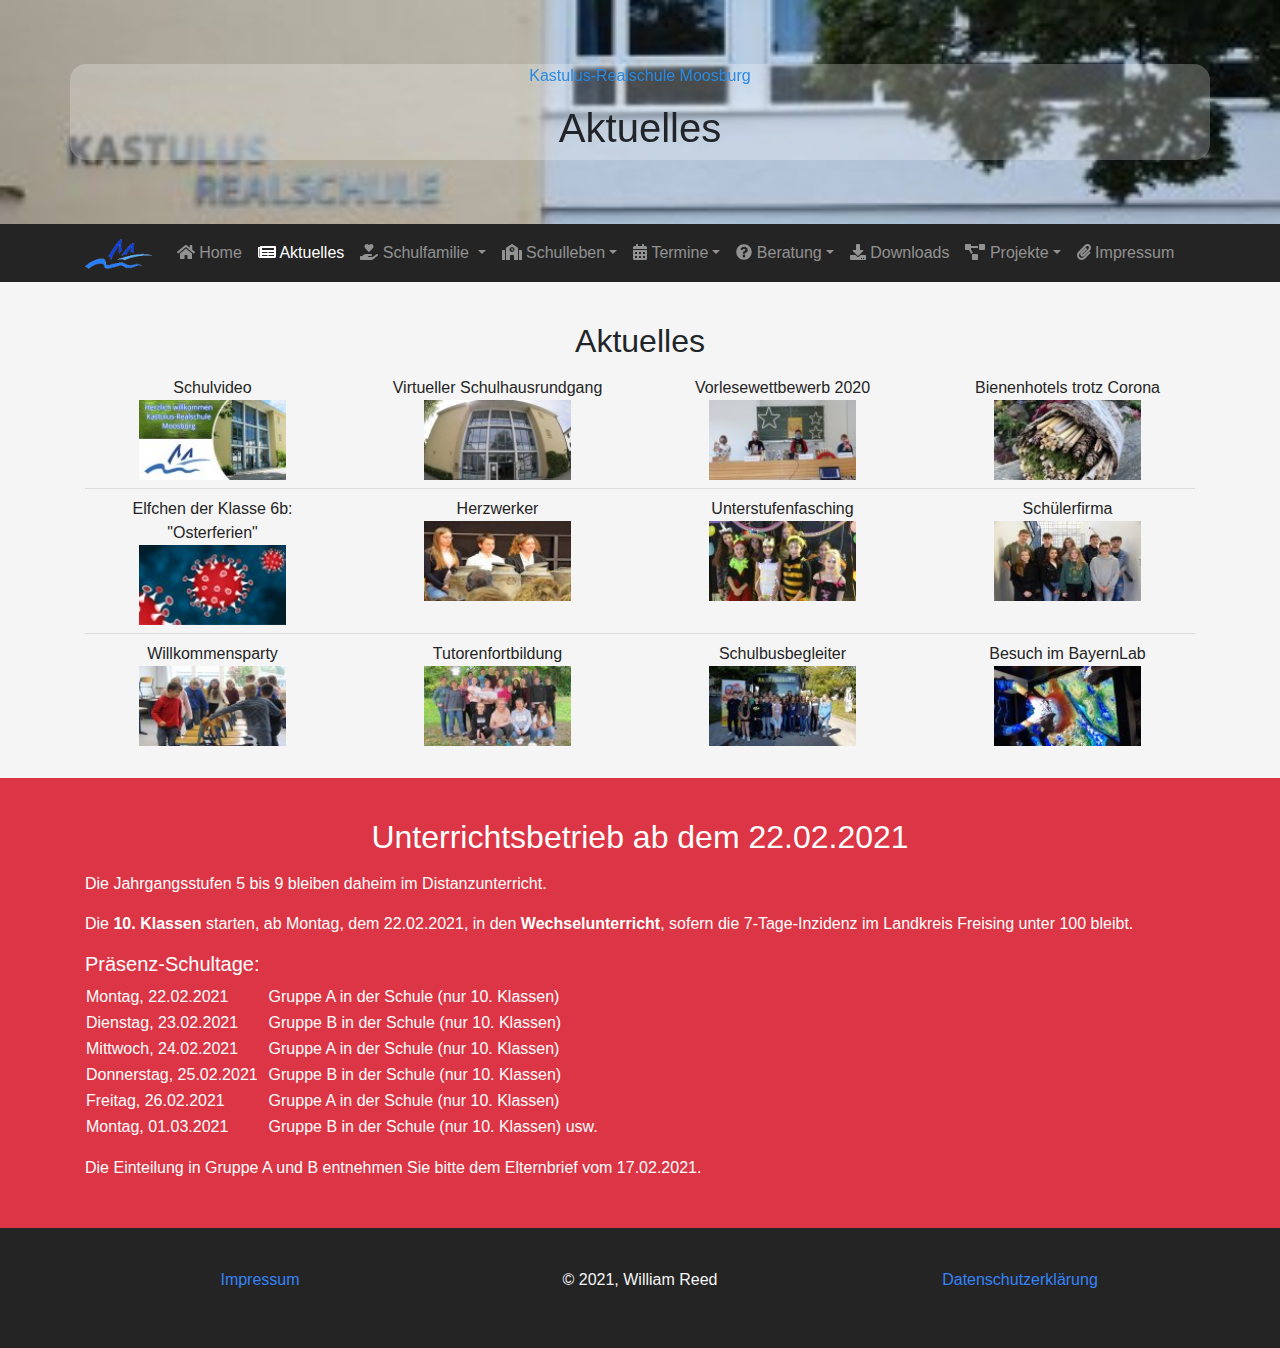
<file: aktuelles/index.html>
<!DOCTYPE html>
<!--[if lt IE 7]>      <html class="no-js lt-ie9 lt-ie8 lt-ie7"> <![endif]-->
<!--[if IE 7]>         <html class="no-js lt-ie9 lt-ie8"> <![endif]-->
<!--[if IE 8]>         <html class="no-js lt-ie9"> <![endif]-->
<!--[if gt IE 8]>      <html class="no-js"> <!--<![endif]-->
<html class="bg-darker">

<head>
    <meta charset="utf-8">
    <meta http-equiv="X-UA-Compatible" content="IE=edge">
    <title>Aktuelles | Kastulus-Realschule Moosburg</title>
    <meta name="description" content="">
    <meta name="viewport" content="width=device-width, initial-scale=1">
    <link rel="shortcut icon" type="image/x-icon" href="../old-favicon.ico">
    <!--<link rel="stylesheet" href="../shared/bootstrap-4.5.2-dist/css/bootstrap.min.css" />
            <script type="application/javascript" src="../shared/bootstrap-4.5.2-dist/js/bootstrap.min.js"></script>-->
    <link rel="stylesheet" href="../bootstrap_4_0/css/bootstrap.min.css" />
    <link rel="stylesheet" href="../shared/fontawesome-free-5.15.1-web/css/all.css" />
    <script type="application/javascript" src="../shared/fontawesome-free-5.15.1-web/js/all.js"></script>
    <!-- <link rel="stylesheet" href="../shared/css/styles.css" /> -->
    <script type="application/javascript" src="../js/jquery-3.3.1.min.js"></script>
    <script type="application/javascript" src="../js/popper.min.js"></script>
    <script type="application/javascript" src="../bootstrap_4_0/js/bootstrap.min.js"></script>
    <link rel="stylesheet" href="../css/styles.css" />
    <!--<script type="application/javascript" src="../shared/jquery-3.6.0/jquery.min.js"></script>-->
</head>

<body>
    <!--[if lt IE 7]>
            <p class="browsehappy">You are using an <strong>outdated</strong> browser. Please <a href="#">upgrade your browser</a> to improve your experience.</p>
        <![endif]-->
    <header class="backg-header text-center">
        <div class="container header-content">
            <div class="row">
                <div class="col-md-12">
                    <p class="textc-smallheader">Kastulus-Realschule Moosburg</p>
                </div>
            </div>
            <div class="row">
                <div class="col-md-12">
                    <h1>Aktuelles</h1>
                </div>
            </div>
        </div>
    </header>

    <nav class="navbar navbar-expand-xl navbar-dark sticky-top bg-darker">
        <div class="container">
            <button class="navbar-toggler" type="button" data-toggle="collapse"
                data-target="#bs-example-navbar-collapse-1"><span class="navbar-toggler-icon"></span></button>

            <a class="navbar-brand navbar-img-container"><img class="navbar-img" src="../img/logo1.png"
                    alt="Logo der KRM"></a>
            <div class="collapse navbar-collapse" id="bs-example-navbar-collapse-1">
                <ul class="navbar-nav">
                    <li class="nav-item">
                        <a class="nav-link" href="../"><span class="fa fa-home"></span> Home<span
                                class="sr-only"></span></a>
                    </li>
                    <li class="nav-item active">
                        <a class="nav-link" href="#"><span class="fa fa-newspaper"></span> Aktuelles</a>
                    </li>
                    <li class="nav-item dropdown">
                        <a href="#" class="nav-link dropdown-toggle" id="navbarDropdownMenuLink" data-toggle="dropdown">
                            <span class="fa fa-hand-holding-heart"></span> Schulfamilie
                        </a>
                        <div class="dropdown-menu backg-dark" aria-labelledby="navbarDropdownMenuLink">
                            <a href="../schulleitung/" class="dropdown-item">Schulleitung</a>
                            <a href="../lehrer/" class="dropdown-item">Lehrer*innen</a>
                            <a href="../schule/" class="dropdown-item">Über unsere Schule</a>
                            <a href="../angebot/" class="dropdown-item">Unser Angebot</a>
                            <a href="../blaeser/" class="dropdown-item">Bläserklasse</a>
                            <a href="../chorklasse/" class="dropdown-item">Chorklasse</a>
                            <a href="../smv/" class="dropdown-item">SMV</a>
                            <a href="../tutoren/" class="dropdown-item">Tutoren</a>
                            <a href="../medienscouts/" class="dropdown-item">Medienscouts</a>
                            <a href="../schuelerfirma/" class="dropdown-item">Schülerfirma</a>
                            <a href="../fach/" class="dropdown-item">Schulfächer</a>
                            <a href="../lions-quest/" class="dropdown-item">Lions-Quest</a>
                            <a href="../schulentwicklung/" class="dropdown-item">Schulentwicklung</a>
                            <a href="../foerderverein/" class="dropdown-item">Förderverein</a>
                            <a href="../elternbeirat/" class="dropdown-item">Elternbeirat</a>
                            <a href="../ehemals/" class="dropdown-item">Ehemalige</a>
                        </div>
                    </li>
                    <li class="nav-item dropdown">
                        <a href="#" class="nav-link dropdown-toggle" id="navbarDropdownMenuLink"
                            data-toggle="dropdown"><span class="fa fa-school"></span> Schulleben</a>
                        <div class="dropdown-menu backg-light" aria-labelledby="navbarDropdownMenuLink">
                            <a href="../abfahrt/" class="dropdown-item textc-dark">Studienfahrten</a>
                            <a href="../busbegleiter/" class="dropdown-item textc-dark">Schulbusbegleiter*innen</a>
                            <a href="../fussball/" class="dropdown-item textc-dark">Fuß- und Völkerball 2019</a>
                            <a href="../medienerziehung/" class="dropdown-item textc-dark">Medienerziehung</a>
                            <a href="../comewithme/" class="dropdown-item textc-dark">Come with ME Projekt</a>
                            <a href="../spendenlauferloes/" class="dropdown-item textc-dark">Spendenlauf</a>
                            <a href="../gasteig/" class="dropdown-item textc-dark">Im Gasteig</a>
                            <a href="../robotik/" class="dropdown-item textc-dark">Robotik</a>
                            <a href="../adac/" class="dropdown-item textc-dark">Hallo Auto</a>
                            <a href="../oper/" class="dropdown-item textc-dark">Oper vor Ort</a>
                            <a href="../theater/" class="dropdown-item textc-dark">Schultheater</a>
                            <a href="../konzert/" class="dropdown-item textc-dark">Bläserkonzert</a>
                            <a href="../zammgrauft/" class="dropdown-item textc-dark">Zammgrauft</a>
                            <a href="../ufasch/" class="dropdown-item textc-dark">Unterstufenfasching</a>
                            <a href="../schulleben-archiv/" class="dropdown-item textc-dark">Archiv</a>
                        </div>
                    </li>
                    <li class="nav-item dropdown">
                        <a href="#" class="nav-link dropdown-toggle" id="navbarDropdownMenuLink"
                            data-toggle="dropdown"><span class="fa fa-calendar-alt"></span> Termine</a>
                        <div class="dropdown-menu backg-accent" aria-labelledby="navbarDropdownMenuLink">
                            <a href="../termine/" class="dropdown-item">Allgemein</a>
                            <a href="../ferientermine/" class="dropdown-item">Ferientermine</a>
                        </div>
                    </li>
                    <li class="nav-item dropdown">
                        <a href="#" class="nav-link dropdown-toggle" id="navbarDropdownMenuLink"
                            data-toggle="dropdown"><span class="fa fa-question-circle"></span> Beratung</a>
                        <div class="dropdown-menu backg-light" aria-labelledby="navbarDropdownMenuLink">
                            <a href="../beratung/rs/" class="dropdown-item textc-dark">Die Realschule in Bayern</a>
                            <a href="../beratung/bedingungen/" class="dropdown-item textc-dark">Merkblatt zum
                                Übertritt</a>
                            <a href="../beratung/b_lehrer/" class="dropdown-item textc-dark">Beratungsleher*innen</a>
                            <a href="../beratung/beratungsstellen/"
                                class="dropdown-item textc-dark">Beratungsstellen</a>
                            <a href="../legasten/" class="dropdown-item textc-dark">Nachteilsausgleich</a>
                            <a href="../notfallnummern/" class="dropdown-item textc-dark">Notfallnummern für Kinder und
                                Jugendliche</a>
                            <a href="../beratung/gewalt/" class="dropdown-item textc-dark">Sexual- und Gewaltdelikte</a>
                            <a href="../gesund/" class="dropdown-item textc-dark">Gesunde Schule</a>
                            <a href="../beratung/lernen/" class="dropdown-item textc-dark">Lerntipps für Eltern</a>
                            <a href="../job/" class="dropdown-item textc-dark">Job-Börse</a>
                            <a href="../berufsberatung/kunze2020-21/" class="dropdown-item textc-dark">Berufsberatung
                                Frau Kunze</a>
                            <a href="../beratung/links/" class="dropdown-item textc-dark">Weiterführende Links</a>
                        </div>
                    </li>
                    <li class="nav-item">
                        <a href="../downloads/" class="nav-link"><span class="fa fa-download"></span> Downloads</a>
                    </li>
                    <li class="nav-item dropdown">
                        <a href="#" class="nav-link dropdown-toggle" id="navbarDropdownMenuLink"
                            data-toggle="dropdown"><span class="fa fa-project-diagram"></span> Projekte</a>
                        <div class="dropdown-menu backg-accent" aria-labelledby="navbarDropdownMenuLink">
                            <a href="../projekte/muelleimer/" class="dropdown-item">Mülleimerprojekt</a>
                            <a href="../theater/" class="dropdown-item">Theaterprojekt 2018: Animal Farm</a>
                            <a href="../projekte/raupen/" class="dropdown-item">Schmetterlinge</a>
                            <a href="../projekte/kastulus/" class="dropdown-item">Der Heilige Kastulus</a>
                            <a href="../projekte/auwald/" class="dropdown-item">Fauna im Moosburger Isarauwald</a>
                            <a href="../projekte/wasser/" class="dropdown-item">Gewässerexkursion</a>
                            <a href="../art/schmuckbuchstaben/" class="dropdown-item">Schmuckbuchstaben</a>
                        </div>
                    </li>
                    <!--<li class="nav-item">
                                    <a href="" class="nav-link">Lehrer*innen-Bereich</a>
                                </li>-->
                    <li class="nav-item">
                        <a href="../impressum/" class="nav-link"><span class="fa fa-paperclip"></span> Impressum</a>
                    </li>
                </ul>
            </div>
        </div>
    </nav>




    <main>
        <section>
            <div class="container">
                <div class="row">
                    <div class="col-md-12 text-center">
                        <h2>Aktuelles</h2>
                    </div>
                </div>
            </div>
            <div class="container text-center d-none d-lg-block" id="aktuell-collapse-1">



                <div class="row">


                    <div class="col-md-3 aktuell-container">
                        <a href="https://youtube-nocookie.com/embed/9mJuCQGBjFU"
                            class="text-decoration-none no-deco-links">
                            <div class="row">
                                <div class="col-md-12">
                                    <p class="no-deco-text p-no-margin-bottom">Schulvideo</p>
                                </div>
                            </div>
                            <div class="row">
                                <div class="col-md-12">
                                    <img class="aktuell-img" src="../img/rundgang/schulvideo.jpg" alt="">
                                </div>
                            </div>
                        </a>
                    </div>


                    <div class="col-md-3 aktuell-container">
                        <a href="../rundgang/" class="text-decoration-none no-deco-links">
                            <div class="row">
                                <div class="col-md-12">
                                    <p class="no-deco-text p-no-margin-bottom">Virtueller Schulhausrundgang</p>
                                </div>
                            </div>
                            <div class="row">
                                <div class="col-md-12">
                                    <img class="aktuell-img" src="../img/rundgang/rundgang000.jpg" alt="">
                                </div>
                            </div>
                        </a>
                    </div>


                    <div class="col-md-3 aktuell-container">
                        <a href="../vorlesen/" class="text-decoration-none no-deco-links">
                            <div class="row">
                                <div class="col-md-12">
                                    <p class="no-deco-text p-no-margin-bottom">Vorlesewettbewerb 2020</p>
                                </div>
                            </div>
                            <div class="row">
                                <div class="col-md-12">
                                    <img class="aktuell-img" src="../img/vorlesen/vorlesen00.jpg" alt="">
                                </div>
                            </div>
                        </a>
                    </div>


                    <div class="col-md-3 aktuell-container">
                        <a href="" class="text-decoration-none no-deco-links">
                            <div class="row">
                                <div class="col-md-12">
                                    <p class="no-deco-text p-no-margin-bottom">Bienenhotels trotz Corona</p>
                                </div>
                            </div>
                            <div class="row">
                                <div class="col-md-12">
                                    <img class="aktuell-img" src="../img/Bienenhotels-klein.jpg" alt="">
                                </div>
                            </div>
                        </a>
                    </div>


                </div>

                <hr class="hr-no-margin" />

                <div class="row">
                    <div class="col-md-3 aktuell-container">
                        <a href="" class="text-decoration-none no-deco-links">
                            <div class="row">
                                <div class="col-md-12">
                                    <p class="no-deco-text p-no-margin-bottom">Elfchen der Klasse 6b:
                                        "Osterferien"</p>
                                </div>
                            </div>
                            <div class="row">
                                <div class="col-md-12">
                                    <img class="aktuell-img" src="../img/elfchen.jpg" alt="">
                                </div>
                            </div>
                        </a>
                    </div>

                    <div class="col-md-3 aktuell-container">
                        <a href="" class="text-decoration-none no-deco-links">
                            <div class="row">
                                <div class="col-md-12">
                                    <p class="no-deco-text p-no-margin-bottom">Herzwerker</p>
                                </div>
                            </div>
                            <div class="row">
                                <div class="col-md-12">
                                    <img class="aktuell-img" src="../img/herzwerker/herzwerker00.jpg" alt="">
                                </div>
                            </div>
                        </a>
                    </div>

                    <div class="col-md-3 aktuell-container">
                        <a href="" class="text-decoration-none no-deco-links">
                            <div class="row">
                                <div class="col-md-12">
                                    <p class="no-deco-text p-no-margin-bottom">Unterstufenfasching</p>
                                </div>
                            </div>
                            <div class="row">
                                <div class="col-md-12">
                                    <img class="aktuell-img" src="../img/ufasch/ufasch00.jpg" alt="">
                                </div>
                            </div>
                        </a>
                    </div>

                    <div class="col-md-3 aktuell-container">
                        <a href="" class="text-decoration-none no-deco-links">
                            <div class="row">
                                <div class="col-md-12">
                                    <p class="no-deco-text p-no-margin-bottom">Schülerfirma</p>
                                </div>
                            </div>
                            <div class="row">
                                <div class="col-md-12">
                                    <img class="aktuell-img" src="../img/schuelerfirma/schuelerfirma00.jpg" alt="">
                                </div>
                            </div>
                        </a>
                    </div>
                </div>

                <hr class="hr-no-margin" />

                <div class="row">
                    <div class="col-md-3 aktuell-container">
                        <a href="" class="text-decoration-none no-deco-links">
                            <div class="row">
                                <div class="col-md-12">
                                    <p class="no-deco-text p-no-margin-bottom">Willkommensparty</p>
                                </div>
                            </div>
                            <div class="row">
                                <div class="col-md-12">
                                    <img class="aktuell-img" src="../img/willkommensparty/willkommensparty0.jpg" alt="">
                                </div>
                            </div>
                        </a>
                    </div>

                    <div class="col-md-3 aktuell-container">
                        <a href="" class="text-decoration-none no-deco-links">
                            <div class="row">
                                <div class="col-md-12">
                                    <p class="no-deco-text p-no-margin-bottom">Tutorenfortbildung</p>
                                </div>
                            </div>
                            <div class="row">
                                <div class="col-md-12">
                                    <img class="aktuell-img" src="../img/tutoren/tutorenfort00.jpg" alt="">
                                </div>
                            </div>
                        </a>
                    </div>

                    <div class="col-md-3 aktuell-container">
                        <a href="" class="text-decoration-none no-deco-links">
                            <div class="row">
                                <div class="col-md-12">
                                    <p class="no-deco-text p-no-margin-bottom">Schulbusbegleiter</p>
                                </div>
                            </div>
                            <div class="row">
                                <div class="col-md-12">
                                    <img class="aktuell-img" src="../img/busbegleiter/busbegleiter0.jpg" alt="">
                                </div>
                            </div>
                        </a>
                    </div>

                    <div class="col-md-3 aktuell-container">
                        <a href="" class="text-decoration-none no-deco-links">
                            <div class="row">
                                <div class="col-md-12">
                                    <p class="no-deco-text p-no-margin-bottom">Besuch im BayernLab</p>
                                </div>
                            </div>
                            <div class="row">
                                <div class="col-md-12">
                                    <img class="aktuell-img" src="../img/medienscouts/bayernlab0.jpg" alt="">
                                </div>
                            </div>
                        </a>
                    </div>
                </div>



            </div>
        </section>

        <section class="badge-danger">
            <div class="container">
                <div class="row text-center">
                    <div class="col-md-12">
                        <h2>Unterrichtsbetrieb ab dem 22.02.2021</h2>
                    </div>
                </div>
                <div class="row">
                    <div class="col-md-12">
                        <p>Die Jahrgangsstufen 5 bis 9 bleiben daheim im Distanzunterricht.</p>
                        <p>Die <strong>10. Klassen</strong> starten, ab Montag, dem 22.02.2021, in den
                            <strong>Wechselunterricht</strong>, sofern die 7-Tage-Inzidenz im Landkreis Freising unter
                            100 bleibt.
                        </p>
                        <h5>Präsenz-Schultage:</h5>
                        <table>
                            <tr>
                                <td>Montag, 22.02.2021&nbsp;&nbsp;</td>
                                <td>Gruppe A in der Schule (nur 10. Klassen)</td>
                            </tr>
                            <tr>
                                <td>Dienstag, 23.02.2021&nbsp;&nbsp;</td>
                                <td>Gruppe B in der Schule (nur 10. Klassen)</td>
                            </tr>
                            <tr>
                                <td>Mittwoch, 24.02.2021&nbsp;&nbsp;</td>
                                <td>Gruppe A in der Schule (nur 10. Klassen)</td>
                            </tr>
                            <tr>
                                <td>Donnerstag, 25.02.2021&nbsp;&nbsp;</td>
                                <td>Gruppe B in der Schule (nur 10. Klassen)</td>
                            </tr>
                            <tr>
                                <td>Freitag, 26.02.2021&nbsp;&nbsp;</td>
                                <td>Gruppe A in der Schule (nur 10. Klassen)</td>
                            </tr>
                            <tr>
                                <td>Montag, 01.03.2021&nbsp;&nbsp;</td>
                                <td>Gruppe B in der Schule (nur 10. Klassen) usw.</td>
                            </tr>
                        </table>
                        <p></p>
                        <p>
                            Die Einteilung in Gruppe A und B entnehmen Sie bitte dem Elternbrief vom 17.02.2021.
                        </p>
                    </div>
                </div>
            </div>
        </section>


        <section class="d-lg-none">
            <div class="container text-center" id="aktuell-collapse-2">



                <div class="row">


                    <div class="col-md-3 aktuell-container">
                        <a href="https://youtube-nocookie.com/embed/9mJuCQGBjFU"
                            class="text-decoration-none no-deco-links">
                            <div class="row">
                                <div class="col-md-12">
                                    <p class="no-deco-text p-no-margin-bottom">Schulvideo</p>
                                </div>
                            </div>
                            <div class="row">
                                <div class="col-md-12">
                                    <img class="aktuell-img" src="../img/rundgang/schulvideo.jpg" alt="">
                                </div>
                            </div>
                        </a>
                    </div>


                    <div class="col-md-3 aktuell-container">
                        <a href="../rundgang/" class="text-decoration-none no-deco-links">
                            <div class="row">
                                <div class="col-md-12">
                                    <p class="no-deco-text p-no-margin-bottom">Schulhausrundgang</p>
                                </div>
                            </div>
                            <div class="row">
                                <div class="col-md-12">
                                    <img class="aktuell-img" src="../img/rundgang/rundgang000.jpg" alt="">
                                </div>
                            </div>
                        </a>
                    </div>


                    <div class="col-md-3 aktuell-container">
                        <a href="../vorlesen/" class="text-decoration-none no-deco-links">
                            <div class="row">
                                <div class="col-md-12">
                                    <p class="no-deco-text p-no-margin-bottom">Lesewettbewerb '20</p>
                                </div>
                            </div>
                            <div class="row">
                                <div class="col-md-12">
                                    <img class="aktuell-img" src="../img/vorlesen/vorlesen00.jpg" alt="">
                                </div>
                            </div>
                        </a>
                    </div>


                    <div class="col-md-3 aktuell-container">
                        <a href="" class="text-decoration-none no-deco-links">
                            <div class="row">
                                <div class="col-md-12">
                                    <p class="no-deco-text p-no-margin-bottom">Bienenhotels</p>
                                </div>
                            </div>
                            <div class="row">
                                <div class="col-md-12">
                                    <img class="aktuell-img" src="../img/Bienenhotels-klein.jpg" alt="">
                                </div>
                            </div>
                        </a>
                    </div>


                </div>

                <hr class="hr-no-margin" />

                <div class="row">
                    <div class="col-md-3 aktuell-container">
                        <a href="" class="text-decoration-none no-deco-links">
                            <div class="row">
                                <div class="col-md-12">
                                    <p class="no-deco-text p-no-margin-bottom">Elfchen: "Osterferien"</p>
                                </div>
                            </div>
                            <div class="row">
                                <div class="col-md-12">
                                    <img class="aktuell-img" src="../img/elfchen.jpg" alt="">
                                </div>
                            </div>
                        </a>
                    </div>

                    <div class="col-md-3 aktuell-container">
                        <a href="" class="text-decoration-none no-deco-links">
                            <div class="row">
                                <div class="col-md-12">
                                    <p class="no-deco-text p-no-margin-bottom">Herzwerker</p>
                                </div>
                            </div>
                            <div class="row">
                                <div class="col-md-12">
                                    <img class="aktuell-img" src="../img/herzwerker/herzwerker00.jpg" alt="">
                                </div>
                            </div>
                        </a>
                    </div>

                    <div class="col-md-3 aktuell-container">
                        <a href="" class="text-decoration-none no-deco-links">
                            <div class="row">
                                <div class="col-md-12">
                                    <p class="no-deco-text p-no-margin-bottom">Unterstufenfasching</p>
                                </div>
                            </div>
                            <div class="row">
                                <div class="col-md-12">
                                    <img class="aktuell-img" src="../img/ufasch/ufasch00.jpg" alt="">
                                </div>
                            </div>
                        </a>
                    </div>

                    <div class="col-md-3 aktuell-container">
                        <a href="" class="text-decoration-none no-deco-links">
                            <div class="row">
                                <div class="col-md-12">
                                    <p class="no-deco-text p-no-margin-bottom">Schülerfirma</p>
                                </div>
                            </div>
                            <div class="row">
                                <div class="col-md-12">
                                    <img class="aktuell-img" src="../img/schuelerfirma/schuelerfirma00.jpg" alt="">
                                </div>
                            </div>
                        </a>
                    </div>
                </div>

                <hr class="hr-no-margin" />

                <div class="row">
                    <div class="col-md-3 aktuell-container">
                        <a href="" class="text-decoration-none no-deco-links">
                            <div class="row">
                                <div class="col-md-12">
                                    <p class="no-deco-text p-no-margin-bottom">Willkommensparty</p>
                                </div>
                            </div>
                            <div class="row">
                                <div class="col-md-12">
                                    <img class="aktuell-img" src="../img/willkommensparty/willkommensparty0.jpg" alt="">
                                </div>
                            </div>
                        </a>
                    </div>

                    <div class="col-md-3 aktuell-container">
                        <a href="" class="text-decoration-none no-deco-links">
                            <div class="row">
                                <div class="col-md-12">
                                    <p class="no-deco-text p-no-margin-bottom">Tutorenfortbildung</p>
                                </div>
                            </div>
                            <div class="row">
                                <div class="col-md-12">
                                    <img class="aktuell-img" src="../img/tutoren/tutorenfort00.jpg" alt="">
                                </div>
                            </div>
                        </a>
                    </div>

                    <div class="col-md-3 aktuell-container">
                        <a href="" class="text-decoration-none no-deco-links">
                            <div class="row">
                                <div class="col-md-12">
                                    <p class="no-deco-text p-no-margin-bottom">Schulbusbegleiter</p>
                                </div>
                            </div>
                            <div class="row">
                                <div class="col-md-12">
                                    <img class="aktuell-img" src="../img/busbegleiter/busbegleiter0.jpg" alt="">
                                </div>
                            </div>
                        </a>
                    </div>

                    <div class="col-md-3 aktuell-container">
                        <a href="" class="text-decoration-none no-deco-links">
                            <div class="row">
                                <div class="col-md-12">
                                    <p class="no-deco-text p-no-margin-bottom">BayernLab</p>
                                </div>
                            </div>
                            <div class="row">
                                <div class="col-md-12">
                                    <img class="aktuell-img" src="../img/medienscouts/bayernlab0.jpg" alt="">
                                </div>
                            </div>
                        </a>
                    </div>
                </div>



            </div>
        </section>

    </main>




    <!-- Beginn der Fußzeile -->

    <footer class="bg-darker">
        <div class="container">
            <div class="row">
                <div class="col-md-4 text-center">
                    <a href="../impressum/">Impressum</a>
                </div>
                <div class="col-md-4 text-center">
                    <p>&copy; 2021, William Reed</p>
                </div>
                <div class="col-md-4 text-center">
                    <a href="../datenschutz/">Datenschutzerklärung</a>
                </div>
            </div>
        </div>
    </footer>

    <!-- Ende der Fußzeile -->




    <!--<script src="" async defer></script>-->
</body>

</html>
</file>
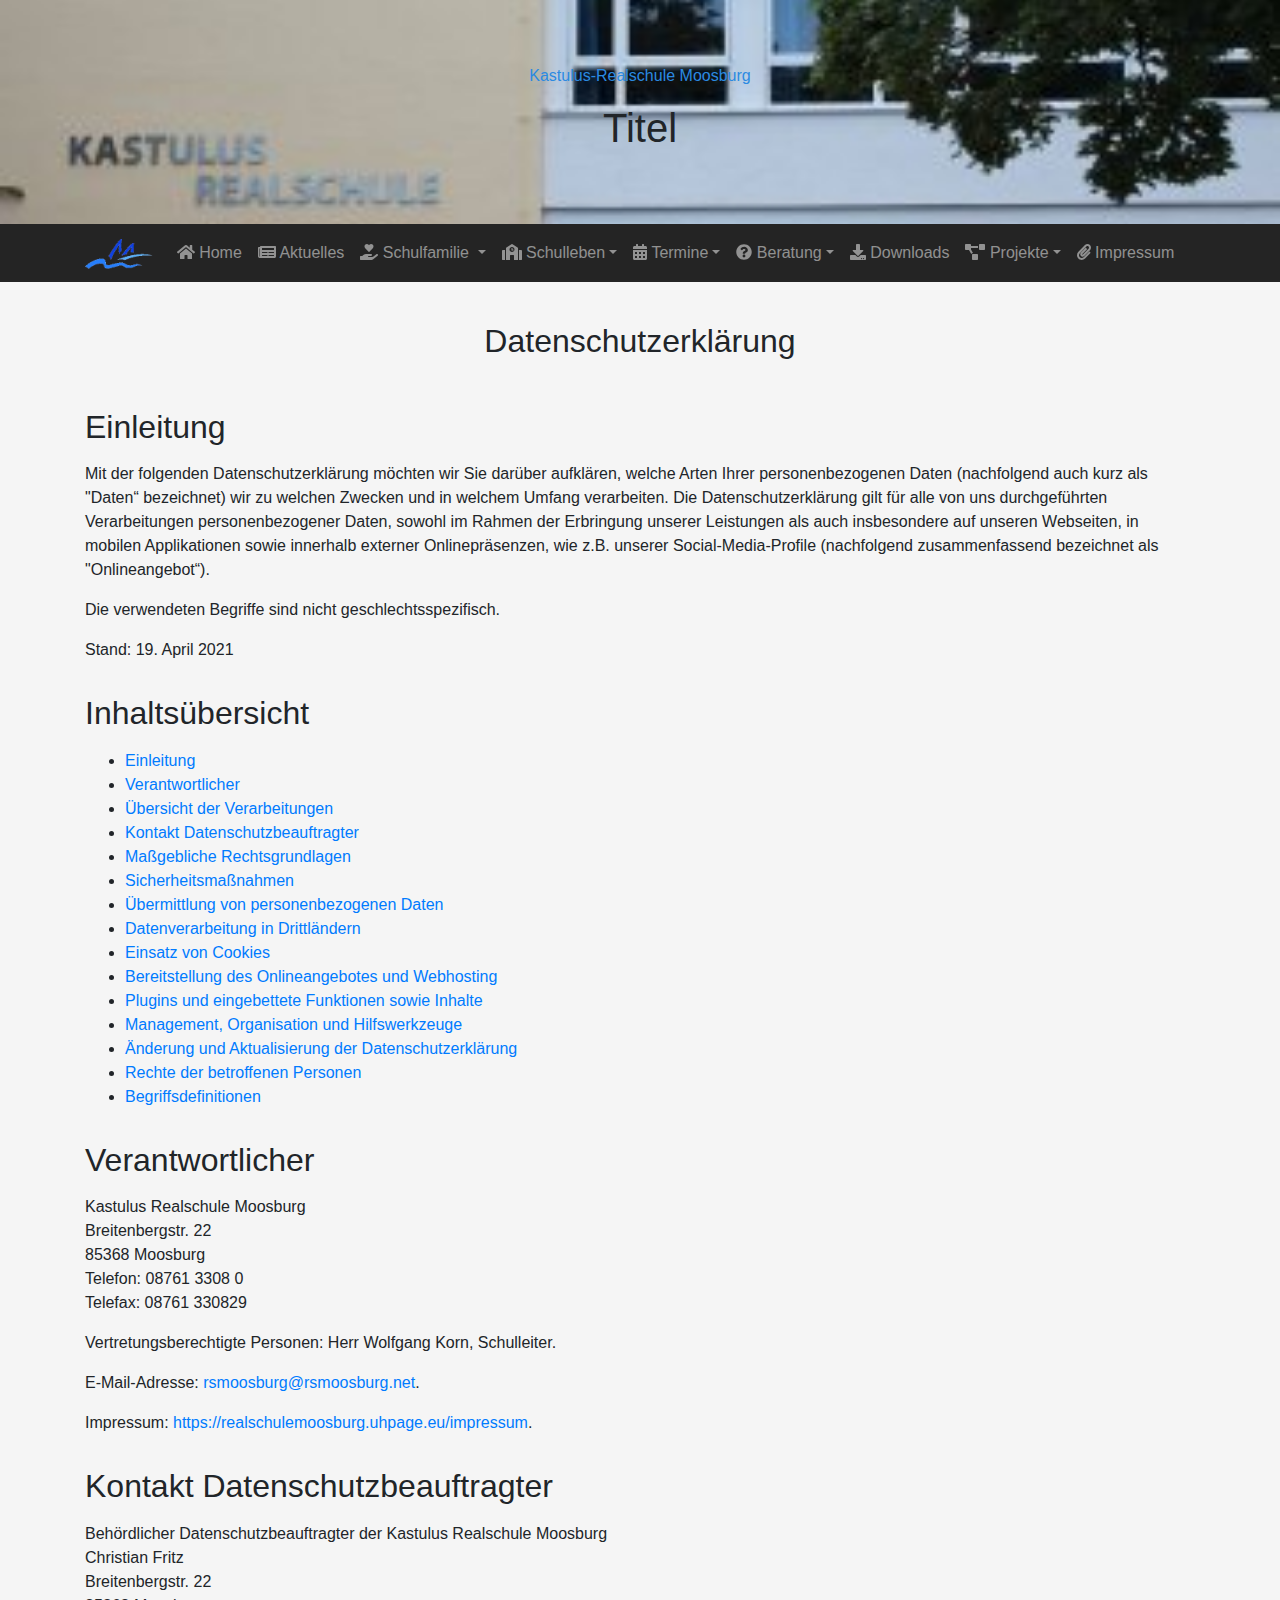
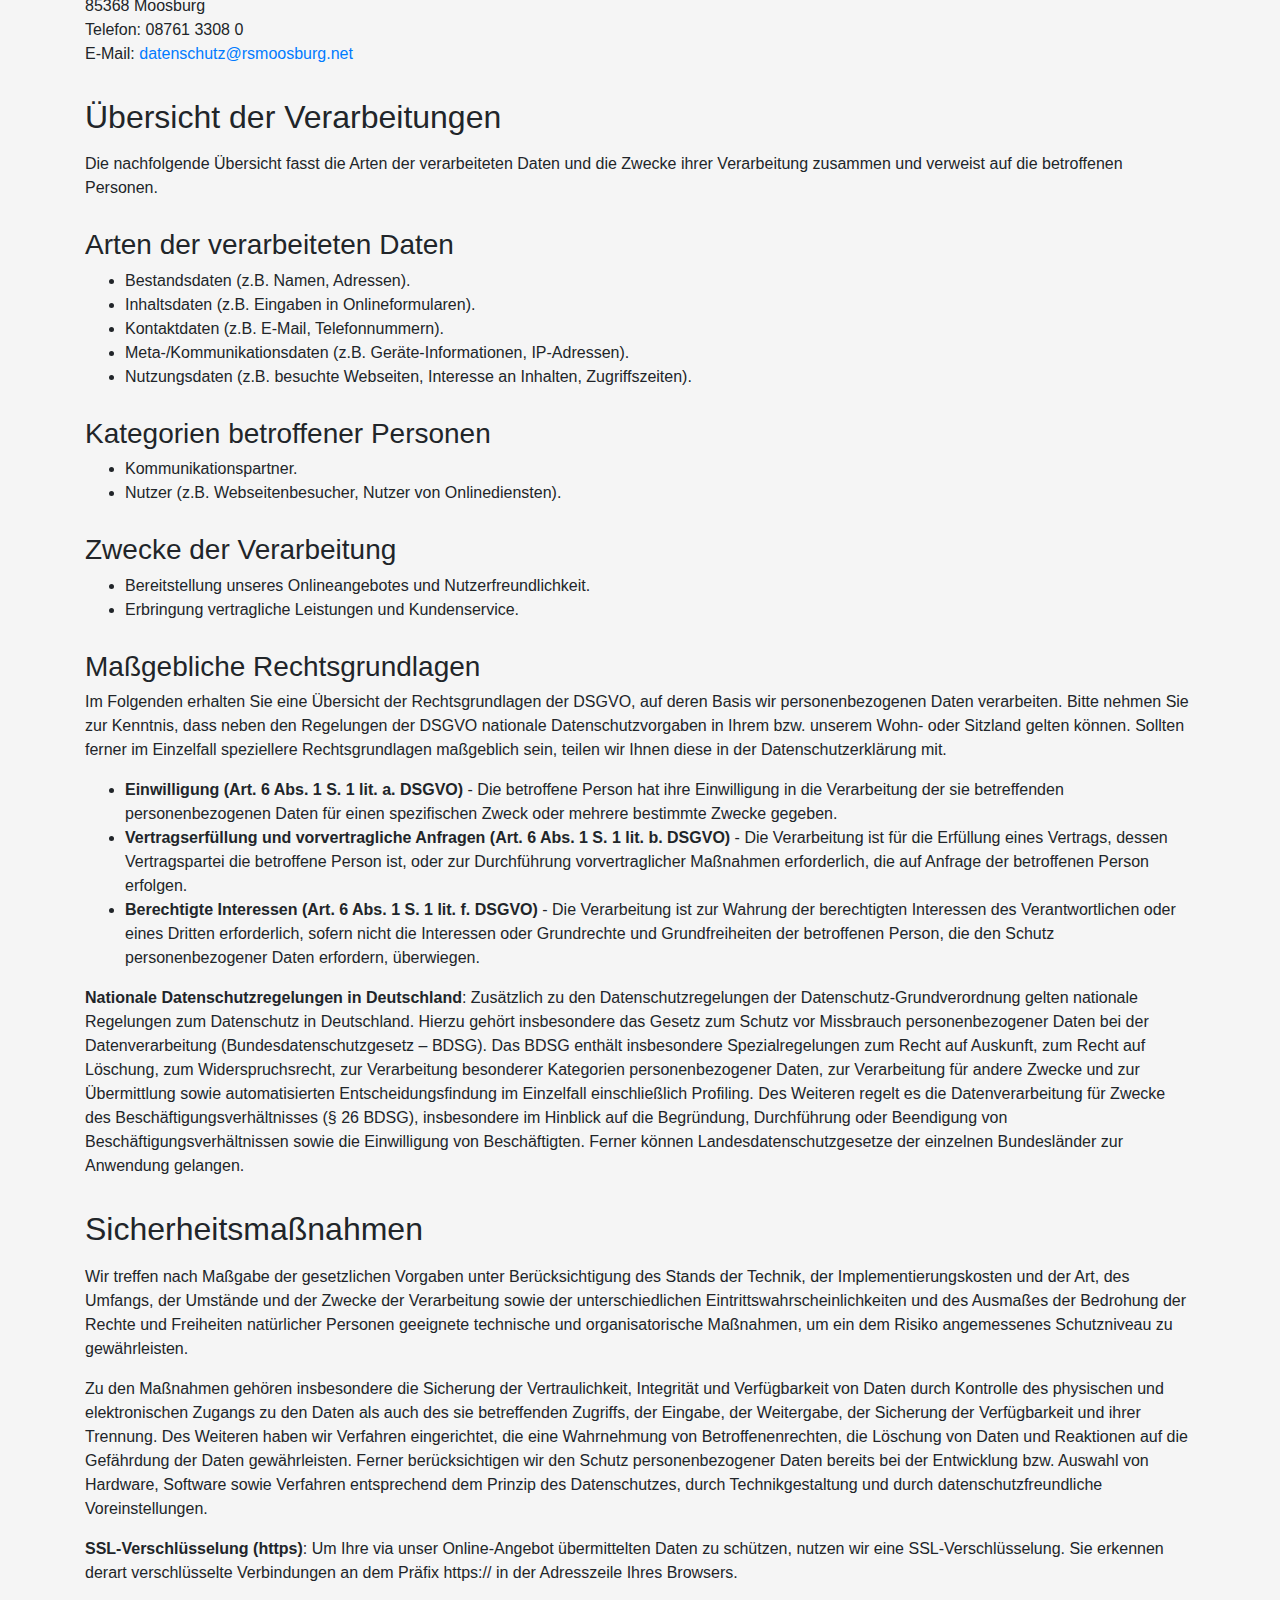
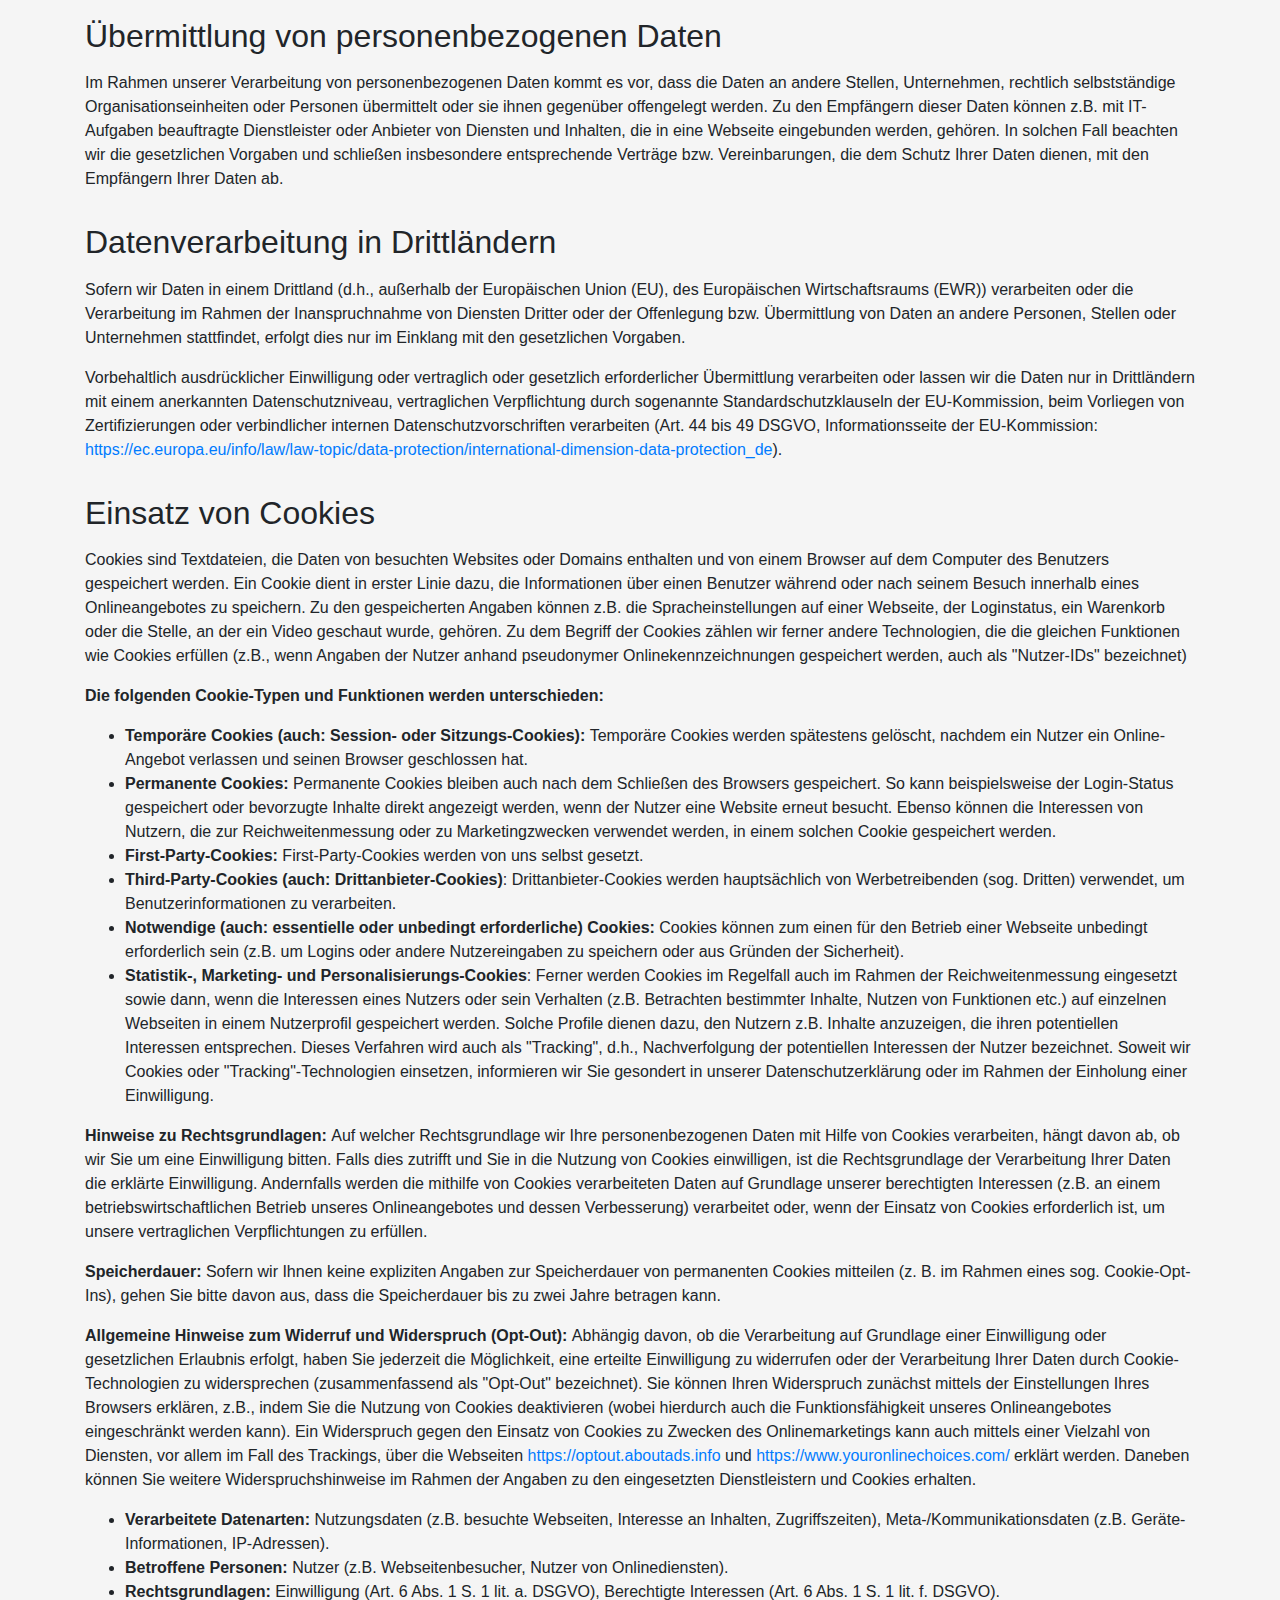
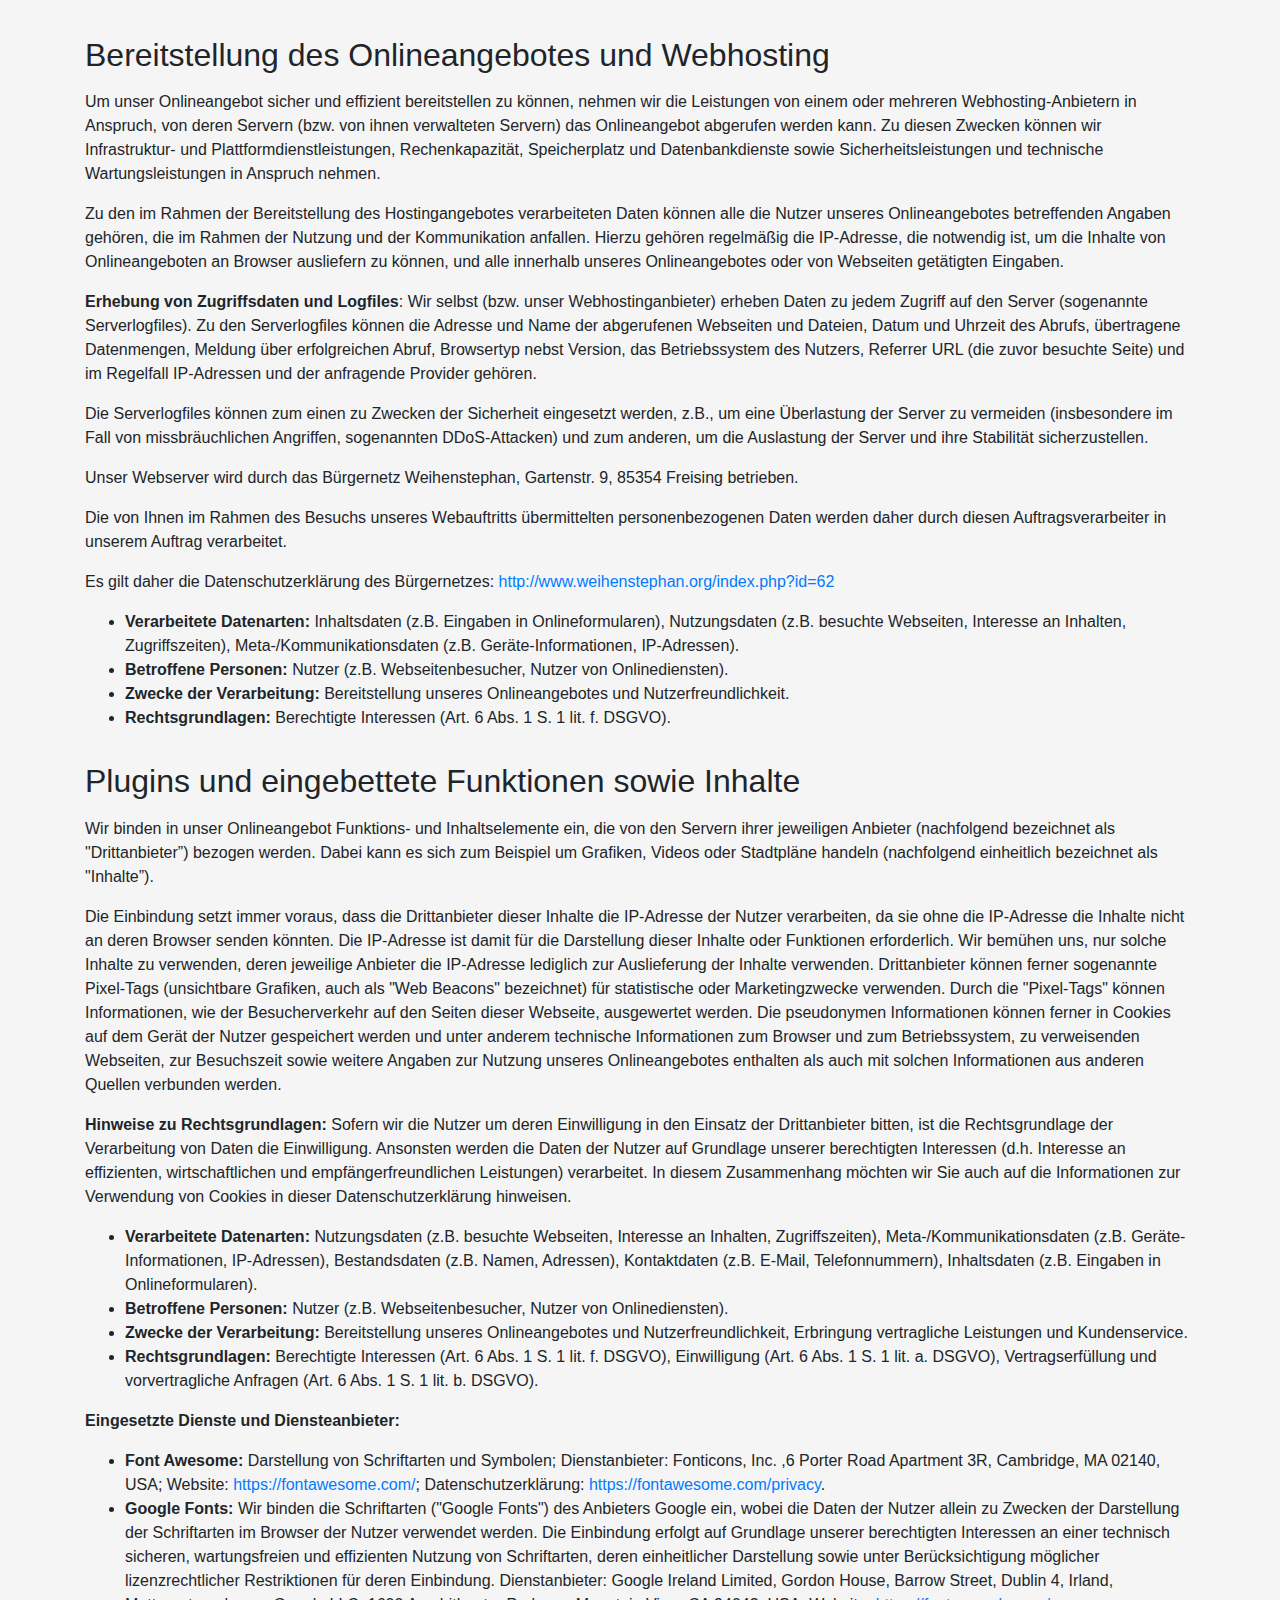
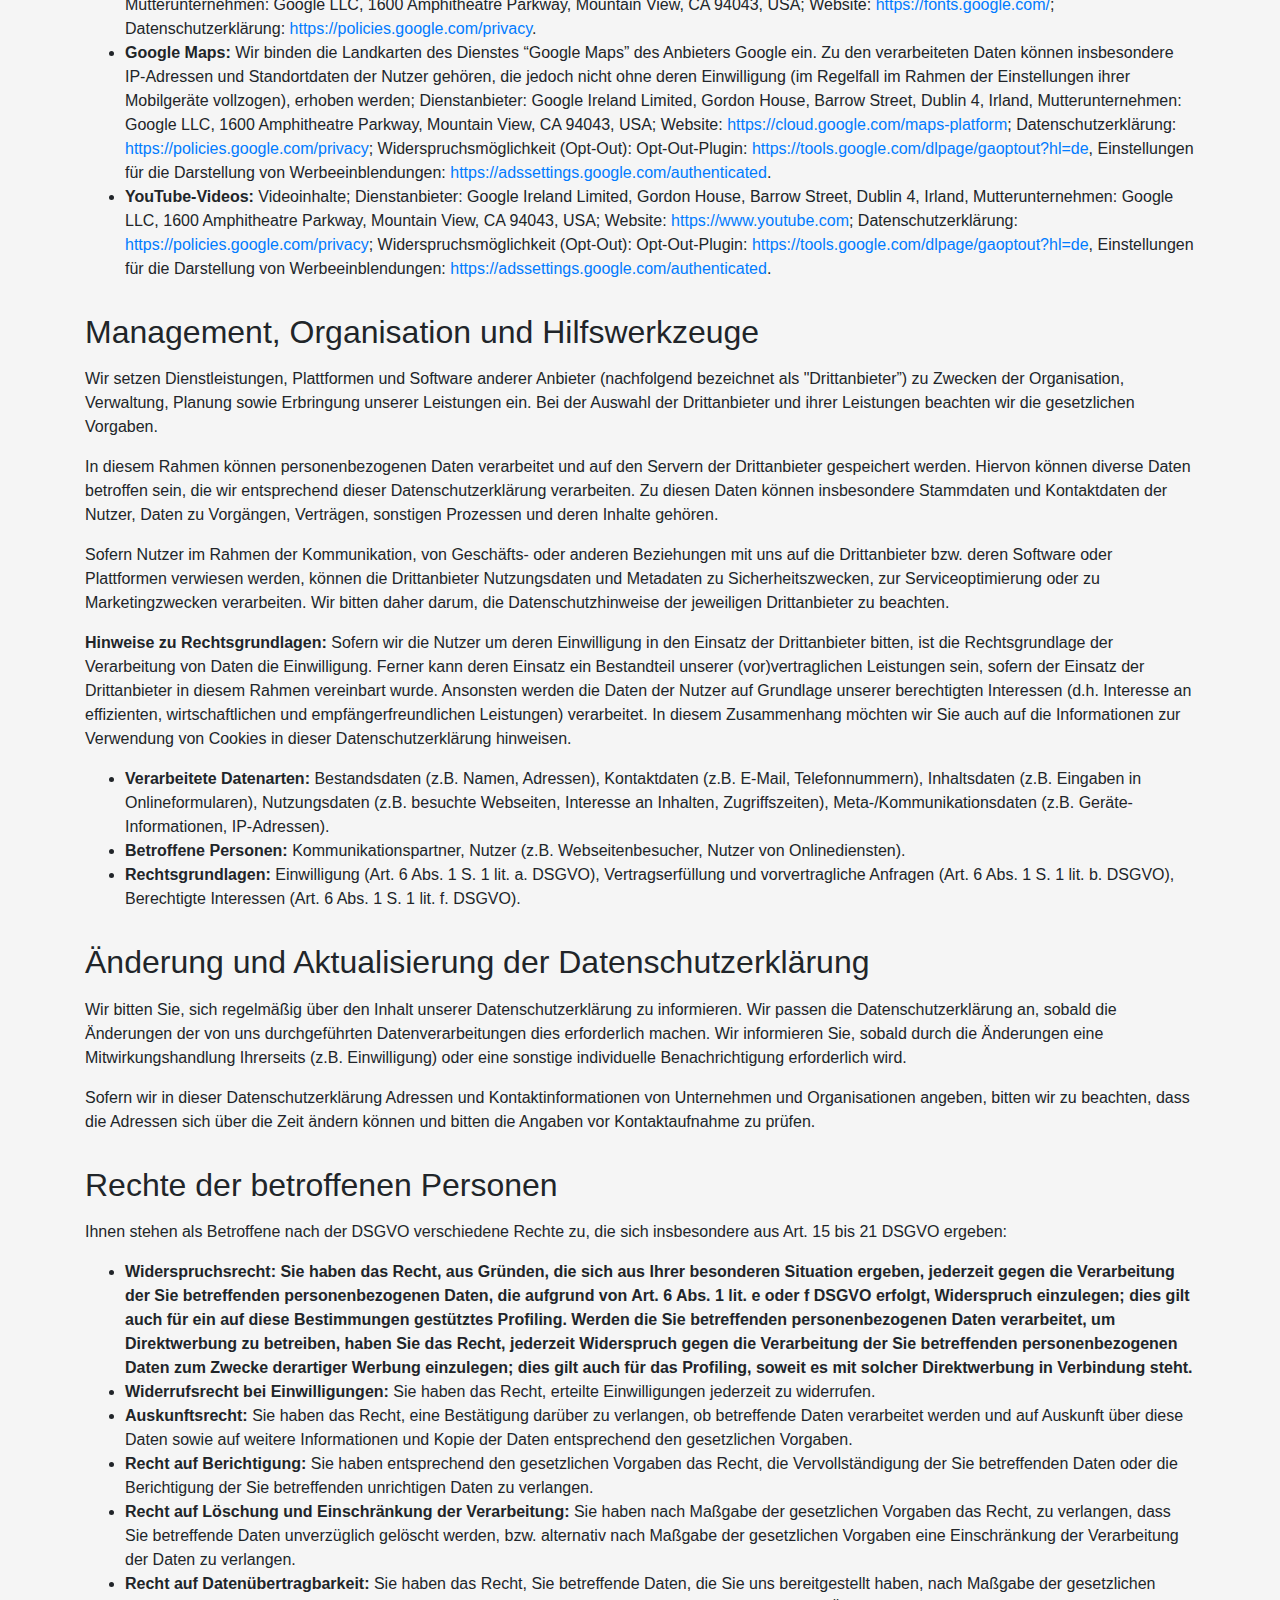
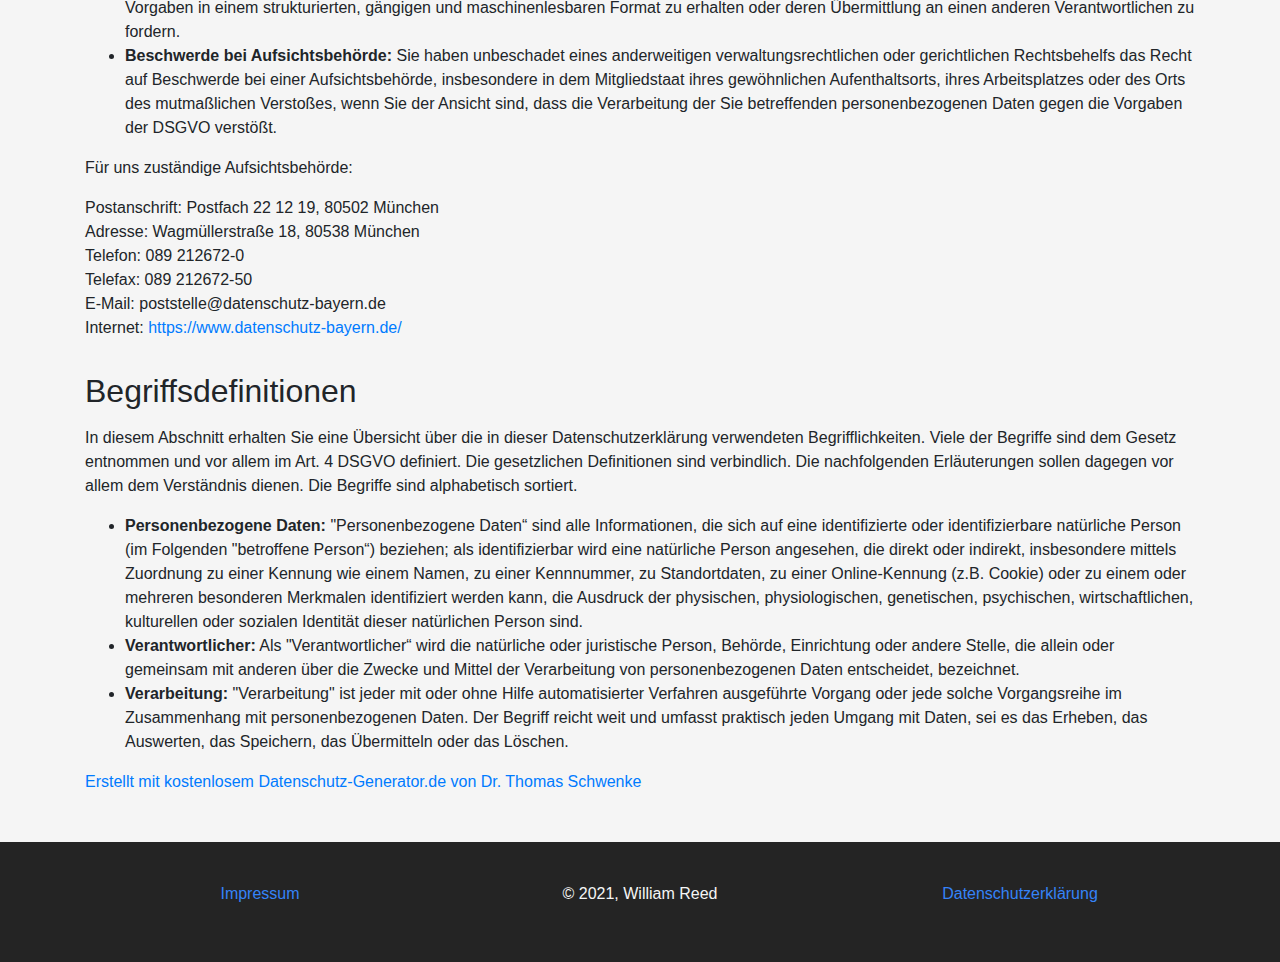
<file: datenschutz/index.html>
<!DOCTYPE html>
<!--[if lt IE 7]>      <html class="no-js lt-ie9 lt-ie8 lt-ie7"> <![endif]-->
<!--[if IE 7]>         <html class="no-js lt-ie9 lt-ie8"> <![endif]-->
<!--[if IE 8]>         <html class="no-js lt-ie9"> <![endif]-->
<!--[if gt IE 8]>      <html class="no-js"> <!--<![endif]-->
<html class="bg-darker">

<head>
    <meta charset="utf-8">
    <meta http-equiv="X-UA-Compatible" content="IE=edge">
    <title>Seitentitel | Kastulus-Realschule Moosburg</title>
    <meta name="description" content="Homepage der Kastulus-Realschule Moosburg">
    <meta name="viewport" content="width=device-width, initial-scale=1">
    <link rel="shortcut icon" type="image/x-icon" href="../old-favicon.ico">
    <meta name="theme-color" content="#242424" />
    <link rel="stylesheet" href="../bootstrap_4_0/css/bootstrap.min.css" />
    <link rel="stylesheet" href="../shared/fontawesome-free-5.15.1-web/css/all.css" />
    <script type="application/javascript" src="../shared/fontawesome-free-5.15.1-web/js/all.js"></script>
    <script type="application/javascript" src="../js/jquery-3.3.1.min.js"></script>
    <script type="application/javascript" src="../js/popper.min.js"></script>
    <script type="application/javascript" src="../bootstrap_4_0/js/bootstrap.min.js"></script>
    <link rel="stylesheet" href="../css/styles.css" />
</head>

<body>
    <!--[if lt IE 7]>
            <p class="browsehappy">You are using an <strong>outdated</strong> browser. Please <a href="#">upgrade your browser</a> to improve your experience.</p>
        <![endif]-->




    <!-- Beginn der Kopfzeile -->

    <header class="backg-header text-center">
        <div class="container">
            <div class="row">
                <div class="col-md-12">
                    <p class="textc-smallheader">Kastulus-Realschule Moosburg</p>
                </div>
            </div>
            <div class="row">
                <div class="col-md-12">
                    <h1>Titel</h1>
                </div>
            </div>
        </div>
    </header>

    <!-- Ende der Kopfzeile -->




    <!-- Beginn der Navigationsleiste -->

    <nav class="navbar navbar-expand-xl navbar-dark sticky-top bg-darker">
        <div class="container">
            <button class="navbar-toggler" type="button" data-toggle="collapse"
                data-target="#bs-example-navbar-collapse-1"><span class="navbar-toggler-icon"></span></button>

            <a class="navbar-brand navbar-img-container"><img class="navbar-img" src="../img/logo1.png"
                    alt="Logo der KRM"></a>
            <div class="collapse navbar-collapse" id="bs-example-navbar-collapse-1">
                <ul class="navbar-nav">
                    <li class="nav-item">
                        <a class="nav-link" href="../"><span class="fa fa-home"></span> Home<span
                                class="sr-only"></span></a>
                    </li>
                    <li class="nav-item">
                        <a class="nav-link" href="../aktuelles/"><span class="fa fa-newspaper"></span> Aktuelles</a>
                    </li>
                    <li class="nav-item dropdown">
                        <a href="#" class="nav-link dropdown-toggle" id="navbarDropdownMenuLink" data-toggle="dropdown">
                            <span class="fa fa-hand-holding-heart"></span> Schulfamilie
                        </a>
                        <div class="dropdown-menu backg-dark" aria-labelledby="navbarDropdownMenuLink">
                            <a href="../schulleitung/" class="dropdown-item">Schulleitung</a>
                            <a href="../lehrer/" class="dropdown-item">Lehrer*innen</a>
                            <a href="../schule/" class="dropdown-item">Über unsere Schule</a>
                            <a href="../angebot/" class="dropdown-item">Unser Angebot</a>
                            <a href="../blaeser/" class="dropdown-item">Bläserklasse</a>
                            <a href="../chorklasse/" class="dropdown-item">Chorklasse</a>
                            <a href="../smv/" class="dropdown-item">SMV</a>
                            <a href="../tutoren/" class="dropdown-item">Tutoren</a>
                            <a href="../medienscouts/" class="dropdown-item">Medienscouts</a>
                            <a href="../schuelerfirma/" class="dropdown-item">Schülerfirma</a>
                            <a href="../fach/" class="dropdown-item">Schulfächer</a>
                            <a href="../lions-quest/" class="dropdown-item">Lions-Quest</a>
                            <a href="../schulentwicklung/" class="dropdown-item">Schulentwicklung</a>
                            <a href="../foerderverein/" class="dropdown-item">Förderverein</a>
                            <a href="../elternbeirat/" class="dropdown-item">Elternbeirat</a>
                            <a href="../ehemals/" class="dropdown-item">Ehemalige</a>
                        </div>
                    </li>
                    <li class="nav-item dropdown">
                        <a href="#" class="nav-link dropdown-toggle" id="navbarDropdownMenuLink"
                            data-toggle="dropdown"><span class="fa fa-school"></span> Schulleben</a>
                        <div class="dropdown-menu backg-light" aria-labelledby="navbarDropdownMenuLink">
                            <a href="../abfahrt/" class="dropdown-item textc-dark">Studienfahrten</a>
                            <a href="../busbegleiter/" class="dropdown-item textc-dark">Schulbusbegleiter*innen</a>
                            <a href="../fussball/" class="dropdown-item textc-dark">Fuß- und Völkerball 2019</a>
                            <a href="../medienerziehung/" class="dropdown-item textc-dark">Medienerziehung</a>
                            <a href="../comewithme/" class="dropdown-item textc-dark">Come with ME Projekt</a>
                            <a href="../spendenlauferloes/" class="dropdown-item textc-dark">Spendenlauf</a>
                            <a href="../gasteig/" class="dropdown-item textc-dark">Im Gasteig</a>
                            <a href="../robotik/" class="dropdown-item textc-dark">Robotik</a>
                            <a href="../adac/" class="dropdown-item textc-dark">Hallo Auto</a>
                            <a href="../oper/" class="dropdown-item textc-dark">Oper vor Ort</a>
                            <a href="../theater/" class="dropdown-item textc-dark">Schultheater</a>
                            <a href="../konzert/" class="dropdown-item textc-dark">Bläserkonzert</a>
                            <a href="../zammgrauft/" class="dropdown-item textc-dark">Zammgrauft</a>
                            <a href="../ufasch/" class="dropdown-item textc-dark">Unterstufenfasching</a>
                            <a href="../schulleben-archiv/" class="dropdown-item textc-dark">Archiv</a>
                        </div>
                    </li>
                    <li class="nav-item dropdown">
                        <a href="#" class="nav-link dropdown-toggle" id="navbarDropdownMenuLink"
                            data-toggle="dropdown"><span class="fa fa-calendar-alt"></span> Termine</a>
                        <div class="dropdown-menu backg-accent" aria-labelledby="navbarDropdownMenuLink">
                            <a href="../termine/" class="dropdown-item">Allgemein</a>
                            <a href="../ferientermine/" class="dropdown-item">Ferientermine</a>
                        </div>
                    </li>
                    <li class="nav-item dropdown">
                        <a href="#" class="nav-link dropdown-toggle" id="navbarDropdownMenuLink"
                            data-toggle="dropdown"><span class="fa fa-question-circle"></span> Beratung</a>
                        <div class="dropdown-menu backg-light" aria-labelledby="navbarDropdownMenuLink">
                            <a href="../beratung/rs/" class="dropdown-item textc-dark">Die Realschule in Bayern</a>
                            <a href="../beratung/bedingungen/" class="dropdown-item textc-dark">Merkblatt zum
                                Übertritt</a>
                            <a href="../beratung/b_lehrer/" class="dropdown-item textc-dark">Beratungsleher*innen</a>
                            <a href="../beratung/beratungsstellen/"
                                class="dropdown-item textc-dark">Beratungsstellen</a>
                            <a href="../legasten/" class="dropdown-item textc-dark">Nachteilsausgleich</a>
                            <a href="../notfallnummern/" class="dropdown-item textc-dark">Notfallnummern für Kinder und
                                Jugendliche</a>
                            <a href="../beratung/gewalt/" class="dropdown-item textc-dark">Sexual- und Gewaltdelikte</a>
                            <a href="../gesund/" class="dropdown-item textc-dark">Gesunde Schule</a>
                            <a href="../beratung/lernen/" class="dropdown-item textc-dark">Lerntipps für Eltern</a>
                            <a href="../job/" class="dropdown-item textc-dark">Job-Börse</a>
                            <a href="../berufsberatung/kunze2020-21/" class="dropdown-item textc-dark">Berufsberatung
                                Frau Kunze</a>
                            <a href="../beratung/links/" class="dropdown-item textc-dark">Weiterführende Links</a>
                        </div>
                    </li>
                    <li class="nav-item">
                        <a href="../downloads/" class="nav-link"><span class="fa fa-download"></span> Downloads</a>
                    </li>
                    <li class="nav-item dropdown">
                        <a href="#" class="nav-link dropdown-toggle" id="navbarDropdownMenuLink"
                            data-toggle="dropdown"><span class="fa fa-project-diagram"></span> Projekte</a>
                        <div class="dropdown-menu backg-accent" aria-labelledby="navbarDropdownMenuLink">
                            <a href="../projekte/muelleimer/" class="dropdown-item">Mülleimerprojekt</a>
                            <a href="../theater/" class="dropdown-item">Theaterprojekt 2018: Animal Farm</a>
                            <a href="../projekte/raupen/" class="dropdown-item">Schmetterlinge</a>
                            <a href="../projekte/kastulus/" class="dropdown-item">Der Heilige Kastulus</a>
                            <a href="../projekte/auwald/" class="dropdown-item">Fauna im Moosburger Isarauwald</a>
                            <a href="../projekte/wasser/" class="dropdown-item">Gewässerexkursion</a>
                            <a href="../art/schmuckbuchstaben/" class="dropdown-item">Schmuckbuchstaben</a>
                        </div>
                    </li>
                    <!--<li class="nav-item">
                                    <a href="" class="nav-link">Lehrer*innen-Bereich</a>
                                </li>-->
                    <li class="nav-item">
                        <a href="../impressum/" class="nav-link"><span class="fa fa-paperclip"></span> Impressum</a>
                    </li>
                </ul>
            </div>
        </div>
    </nav>

    <!-- Ende der Navigationsleiste -->




    <!-- Beginn des Hauptinhaltes -->

    <main>
        <section>
            <div class="container">
                <div class="row text-center">
                    <div class="col-md-12">
                        <h2>Datenschutzerklärung</h2>
                    </div>
                </div>
                <div class="row">
                    <div class="col-md-12">
                        <h2>Einleitung</h2>
                        <p>Mit der folgenden Datenschutzerklärung möchten wir Sie darüber aufklären, welche Arten Ihrer
                            personenbezogenen Daten
                            (nachfolgend auch kurz als "Daten“ bezeichnet) wir zu welchen Zwecken und in welchem Umfang
                            verarbeiten. Die
                            Datenschutzerklärung gilt für alle von uns durchgeführten Verarbeitungen personenbezogener
                            Daten, sowohl im Rahmen
                            der Erbringung unserer Leistungen als auch insbesondere auf unseren Webseiten, in mobilen
                            Applikationen sowie
                            innerhalb externer Onlinepräsenzen, wie z.B. unserer Social-Media-Profile (nachfolgend
                            zusammenfassend bezeichnet
                            als "Onlineangebot“).</p>
                        <p>Die verwendeten Begriffe sind nicht geschlechtsspezifisch.</p>
                        <p>Stand: 19. April 2021</p>
                        <h2>Inhaltsübersicht</h2>
                        <ul class="index">
                            <li><a class="index-link" href="#m14">Einleitung</a></li>
                            <li><a class="index-link" href="#m3">Verantwortlicher</a></li>
                            <li><a class="index-link" href="#mOverview">Übersicht der Verarbeitungen</a></li>
                            <li><a class="index-link" href="#m11">Kontakt Datenschutzbeauftragter</a></li>
                            <li><a class="index-link" href="#m13">Maßgebliche Rechtsgrundlagen</a></li>
                            <li><a class="index-link" href="#m27">Sicherheitsmaßnahmen</a></li>
                            <li><a class="index-link" href="#m25">Übermittlung von personenbezogenen Daten</a></li>
                            <li><a class="index-link" href="#m24">Datenverarbeitung in Drittländern</a></li>
                            <li><a class="index-link" href="#m134">Einsatz von Cookies</a></li>
                            <li><a class="index-link" href="#m225">Bereitstellung des Onlineangebotes und Webhosting</a>
                            </li>
                            <li><a class="index-link" href="#m328">Plugins und eingebettete Funktionen sowie Inhalte</a>
                            </li>
                            <li><a class="index-link" href="#m723">Management, Organisation und Hilfswerkzeuge</a></li>
                            <li><a class="index-link" href="#m15">Änderung und Aktualisierung der
                                    Datenschutzerklärung</a></li>
                            <li><a class="index-link" href="#m10">Rechte der betroffenen Personen</a></li>
                            <li><a class="index-link" href="#m42">Begriffsdefinitionen</a></li>
                        </ul>
                        <h2 id="m3">Verantwortlicher</h2>
                        <p>Kastulus Realschule Moosburg<br>Breitenbergstr. 22<br>85368 Moosburg<br>Telefon: 08761 3308
                            0<br>Telefax: 08761
                            330829</p>
                        <p>Vertretungsberechtigte Personen: Herr Wolfgang Korn, Schulleiter.</p>
                        <p>E-Mail-Adresse: <a href="mailto:rsmoosburg@rsmoosburg.net">rsmoosburg@rsmoosburg.net</a>.</p>
                        <p>Impressum: <a href="https://realschulemoosburg.uhpage.eu/impressum"
                                target="_blank">https://realschulemoosburg.uhpage.eu/impressum</a>.</p>
                        <h2 id="m11">Kontakt Datenschutzbeauftragter</h2>
                        <p>Behördlicher Datenschutzbeauftragter der Kastulus Realschule Moosburg<br>Christian
                            Fritz<br>Breitenbergstr.
                            22<br>85368 Moosburg<br>Telefon: 08761 3308 0<br>E-Mail: <a
                                href="mailto:datenschutz@rsmoosburg.net">datenschutz@rsmoosburg.net</a></p>
                        <h2 id="mOverview">Übersicht der Verarbeitungen</h2>
                        <p>Die nachfolgende Übersicht fasst die Arten der verarbeiteten Daten und die Zwecke ihrer
                            Verarbeitung zusammen und
                            verweist auf die betroffenen Personen.</p>
                        <h3>Arten der verarbeiteten Daten</h3>
                        <ul>
                            <li>Bestandsdaten (z.B. Namen, Adressen).</li>
                            <li>Inhaltsdaten (z.B. Eingaben in Onlineformularen).</li>
                            <li>Kontaktdaten (z.B. E-Mail, Telefonnummern).</li>
                            <li>Meta-/Kommunikationsdaten (z.B. Geräte-Informationen, IP-Adressen).</li>
                            <li>Nutzungsdaten (z.B. besuchte Webseiten, Interesse an Inhalten, Zugriffszeiten).</li>
                        </ul>
                        <h3>Kategorien betroffener Personen</h3>
                        <ul>
                            <li>Kommunikationspartner.</li>
                            <li>Nutzer (z.B. Webseitenbesucher, Nutzer von Onlinediensten).</li>
                        </ul>
                        <h3>Zwecke der Verarbeitung</h3>
                        <ul>
                            <li>Bereitstellung unseres Onlineangebotes und Nutzerfreundlichkeit.</li>
                            <li>Erbringung vertragliche Leistungen und Kundenservice.</li>
                        </ul>
                        <h3 id="m13">Maßgebliche Rechtsgrundlagen</h3>
                        <p>Im Folgenden erhalten Sie eine Übersicht der Rechtsgrundlagen der DSGVO, auf deren Basis wir
                            personenbezogenen Daten
                            verarbeiten. Bitte nehmen Sie zur Kenntnis, dass neben den Regelungen der DSGVO nationale
                            Datenschutzvorgaben in
                            Ihrem bzw. unserem Wohn- oder Sitzland gelten können. Sollten ferner im Einzelfall
                            speziellere Rechtsgrundlagen
                            maßgeblich sein, teilen wir Ihnen diese in der Datenschutzerklärung mit.</p>
                        <ul>
                            <li><strong>Einwilligung (Art. 6 Abs. 1 S. 1 lit. a. DSGVO)</strong> - Die betroffene Person
                                hat ihre Einwilligung
                                in die Verarbeitung der sie betreffenden personenbezogenen Daten für einen spezifischen
                                Zweck oder mehrere
                                bestimmte Zwecke gegeben.</li>
                            <li><strong>Vertragserfüllung und vorvertragliche Anfragen (Art. 6 Abs. 1 S. 1 lit. b.
                                    DSGVO)</strong> - Die
                                Verarbeitung ist für die Erfüllung eines Vertrags, dessen Vertragspartei die betroffene
                                Person ist, oder zur
                                Durchführung vorvertraglicher Maßnahmen erforderlich, die auf Anfrage der betroffenen
                                Person erfolgen.</li>
                            <li><strong>Berechtigte Interessen (Art. 6 Abs. 1 S. 1 lit. f. DSGVO)</strong> - Die
                                Verarbeitung ist zur Wahrung
                                der berechtigten Interessen des Verantwortlichen oder eines Dritten erforderlich, sofern
                                nicht die Interessen
                                oder Grundrechte und Grundfreiheiten der betroffenen Person, die den Schutz
                                personenbezogener Daten erfordern,
                                überwiegen.</li>
                        </ul>
                        <p><strong>Nationale Datenschutzregelungen in Deutschland</strong>: Zusätzlich zu den
                            Datenschutzregelungen der
                            Datenschutz-Grundverordnung gelten nationale Regelungen zum Datenschutz in Deutschland.
                            Hierzu gehört insbesondere
                            das Gesetz zum Schutz vor Missbrauch personenbezogener Daten bei der Datenverarbeitung
                            (Bundesdatenschutzgesetz –
                            BDSG). Das BDSG enthält insbesondere Spezialregelungen zum Recht auf Auskunft, zum Recht auf
                            Löschung, zum
                            Widerspruchsrecht, zur Verarbeitung besonderer Kategorien personenbezogener Daten, zur
                            Verarbeitung für andere
                            Zwecke und zur Übermittlung sowie automatisierten Entscheidungsfindung im Einzelfall
                            einschließlich Profiling. Des
                            Weiteren regelt es die Datenverarbeitung für Zwecke des Beschäftigungsverhältnisses (§ 26
                            BDSG), insbesondere im
                            Hinblick auf die Begründung, Durchführung oder Beendigung von Beschäftigungsverhältnissen
                            sowie die Einwilligung von
                            Beschäftigten. Ferner können Landesdatenschutzgesetze der einzelnen Bundesländer zur
                            Anwendung gelangen.</p>
                        <h2 id="m27">Sicherheitsmaßnahmen</h2>
                        <p>Wir treffen nach Maßgabe der gesetzlichen Vorgaben unter Berücksichtigung des Stands der
                            Technik, der
                            Implementierungskosten und der Art, des Umfangs, der Umstände und der Zwecke der
                            Verarbeitung sowie der
                            unterschiedlichen Eintrittswahrscheinlichkeiten und des Ausmaßes der Bedrohung der Rechte
                            und Freiheiten natürlicher
                            Personen geeignete technische und organisatorische Maßnahmen, um ein dem Risiko angemessenes
                            Schutzniveau zu
                            gewährleisten.</p>
                        <p>Zu den Maßnahmen gehören insbesondere die Sicherung der Vertraulichkeit, Integrität und
                            Verfügbarkeit von Daten durch
                            Kontrolle des physischen und elektronischen Zugangs zu den Daten als auch des sie
                            betreffenden Zugriffs, der
                            Eingabe, der Weitergabe, der Sicherung der Verfügbarkeit und ihrer Trennung. Des Weiteren
                            haben wir Verfahren
                            eingerichtet, die eine Wahrnehmung von Betroffenenrechten, die Löschung von Daten und
                            Reaktionen auf die Gefährdung
                            der Daten gewährleisten. Ferner berücksichtigen wir den Schutz personenbezogener Daten
                            bereits bei der Entwicklung
                            bzw. Auswahl von Hardware, Software sowie Verfahren entsprechend dem Prinzip des
                            Datenschutzes, durch
                            Technikgestaltung und durch datenschutzfreundliche Voreinstellungen.</p>
                        <p><strong>SSL-Verschlüsselung (https)</strong>: Um Ihre via unser Online-Angebot übermittelten
                            Daten zu schützen,
                            nutzen wir eine SSL-Verschlüsselung. Sie erkennen derart verschlüsselte Verbindungen an dem
                            Präfix https:// in der
                            Adresszeile Ihres Browsers.</p>
                        <h2 id="m25">Übermittlung von personenbezogenen Daten</h2>
                        <p>Im Rahmen unserer Verarbeitung von personenbezogenen Daten kommt es vor, dass die Daten an
                            andere Stellen,
                            Unternehmen, rechtlich selbstständige Organisationseinheiten oder Personen übermittelt oder
                            sie ihnen gegenüber
                            offengelegt werden. Zu den Empfängern dieser Daten können z.B. mit IT-Aufgaben beauftragte
                            Dienstleister oder
                            Anbieter von Diensten und Inhalten, die in eine Webseite eingebunden werden, gehören. In
                            solchen Fall beachten wir
                            die gesetzlichen Vorgaben und schließen insbesondere entsprechende Verträge bzw.
                            Vereinbarungen, die dem Schutz
                            Ihrer Daten dienen, mit den Empfängern Ihrer Daten ab.</p>
                        <h2 id="m24">Datenverarbeitung in Drittländern</h2>
                        <p>Sofern wir Daten in einem Drittland (d.h., außerhalb der Europäischen Union (EU), des
                            Europäischen Wirtschaftsraums
                            (EWR)) verarbeiten oder die Verarbeitung im Rahmen der Inanspruchnahme von Diensten Dritter
                            oder der Offenlegung
                            bzw. Übermittlung von Daten an andere Personen, Stellen oder Unternehmen stattfindet,
                            erfolgt dies nur im Einklang
                            mit den gesetzlichen Vorgaben. </p>
                        <p>Vorbehaltlich ausdrücklicher Einwilligung oder vertraglich oder gesetzlich erforderlicher
                            Übermittlung verarbeiten
                            oder lassen wir die Daten nur in Drittländern mit einem anerkannten Datenschutzniveau,
                            vertraglichen Verpflichtung
                            durch sogenannte Standardschutzklauseln der EU-Kommission, beim Vorliegen von
                            Zertifizierungen oder verbindlicher
                            internen Datenschutzvorschriften verarbeiten (Art. 44 bis 49 DSGVO, Informationsseite der
                            EU-Kommission: <a
                                href="https://ec.europa.eu/info/law/law-topic/data-protection/international-dimension-data-protection_de"
                                target="_blank">https://ec.europa.eu/info/law/law-topic/data-protection/international-dimension-data-protection_de</a>).
                        </p>
                        <h2 id="m134">Einsatz von Cookies</h2>
                        <p>Cookies sind Textdateien, die Daten von besuchten Websites oder Domains enthalten und von
                            einem Browser auf dem
                            Computer des Benutzers gespeichert werden. Ein Cookie dient in erster Linie dazu, die
                            Informationen über einen
                            Benutzer während oder nach seinem Besuch innerhalb eines Onlineangebotes zu speichern. Zu
                            den gespeicherten Angaben
                            können z.B. die Spracheinstellungen auf einer Webseite, der Loginstatus, ein Warenkorb oder
                            die Stelle, an der ein
                            Video geschaut wurde, gehören. Zu dem Begriff der Cookies zählen wir ferner andere
                            Technologien, die die gleichen
                            Funktionen wie Cookies erfüllen (z.B., wenn Angaben der Nutzer anhand pseudonymer
                            Onlinekennzeichnungen gespeichert
                            werden, auch als "Nutzer-IDs" bezeichnet)</p>
                        <p><strong>Die folgenden Cookie-Typen und Funktionen werden unterschieden:</strong></p>
                        <ul>
                            <li><strong>Temporäre Cookies (auch: Session- oder
                                    Sitzungs-Cookies):</strong>&nbsp;Temporäre Cookies werden
                                spätestens gelöscht, nachdem ein Nutzer ein Online-Angebot verlassen und seinen Browser
                                geschlossen hat.</li>
                            <li><strong>Permanente Cookies:</strong>&nbsp;Permanente Cookies bleiben auch nach dem
                                Schließen des Browsers
                                gespeichert. So kann beispielsweise der Login-Status gespeichert oder bevorzugte Inhalte
                                direkt angezeigt
                                werden, wenn der Nutzer eine Website erneut besucht. Ebenso können die Interessen von
                                Nutzern, die zur
                                Reichweitenmessung oder zu Marketingzwecken verwendet werden, in einem solchen Cookie
                                gespeichert werden.</li>
                            <li><strong>First-Party-Cookies:</strong>&nbsp;First-Party-Cookies werden von uns selbst
                                gesetzt.</li>
                            <li><strong>Third-Party-Cookies (auch: Drittanbieter-Cookies)</strong>:
                                Drittanbieter-Cookies werden hauptsächlich
                                von Werbetreibenden (sog. Dritten) verwendet, um Benutzerinformationen zu verarbeiten.
                            </li>
                            <li><strong>Notwendige (auch: essentielle oder unbedingt erforderliche) Cookies:</strong>
                                Cookies können zum einen
                                für den Betrieb einer Webseite unbedingt erforderlich sein (z.B. um Logins oder andere
                                Nutzereingaben zu
                                speichern oder aus Gründen der Sicherheit).</li>
                            <li><strong>Statistik-, Marketing- und Personalisierungs-Cookies</strong>: Ferner werden
                                Cookies im Regelfall auch
                                im Rahmen der Reichweitenmessung eingesetzt sowie dann, wenn die Interessen eines
                                Nutzers oder sein Verhalten
                                (z.B. Betrachten bestimmter Inhalte, Nutzen von Funktionen etc.) auf einzelnen Webseiten
                                in einem Nutzerprofil
                                gespeichert werden. Solche Profile dienen dazu, den Nutzern z.B. Inhalte anzuzeigen, die
                                ihren potentiellen
                                Interessen entsprechen. Dieses Verfahren wird auch als "Tracking", d.h., Nachverfolgung
                                der potentiellen
                                Interessen der Nutzer bezeichnet. Soweit wir Cookies oder "Tracking"-Technologien
                                einsetzen, informieren wir Sie
                                gesondert in unserer Datenschutzerklärung oder im Rahmen der Einholung einer
                                Einwilligung.</li>
                        </ul>
                        <p><strong>Hinweise zu Rechtsgrundlagen: </strong> Auf welcher Rechtsgrundlage wir Ihre
                            personenbezogenen Daten mit
                            Hilfe von Cookies verarbeiten, hängt davon ab, ob wir Sie um eine Einwilligung bitten. Falls
                            dies zutrifft und Sie
                            in die Nutzung von Cookies einwilligen, ist die Rechtsgrundlage der Verarbeitung Ihrer Daten
                            die erklärte
                            Einwilligung. Andernfalls werden die mithilfe von Cookies verarbeiteten Daten auf Grundlage
                            unserer berechtigten
                            Interessen (z.B. an einem betriebswirtschaftlichen Betrieb unseres Onlineangebotes und
                            dessen Verbesserung)
                            verarbeitet oder, wenn der Einsatz von Cookies erforderlich ist, um unsere vertraglichen
                            Verpflichtungen zu
                            erfüllen.</p>
                        <p><strong>Speicherdauer: </strong>Sofern wir Ihnen keine expliziten Angaben zur Speicherdauer
                            von permanenten Cookies
                            mitteilen (z. B. im Rahmen eines sog. Cookie-Opt-Ins), gehen Sie bitte davon aus, dass die
                            Speicherdauer bis zu zwei
                            Jahre betragen kann.</p>
                        <p><strong>Allgemeine Hinweise zum Widerruf und Widerspruch (Opt-Out): </strong> Abhängig davon,
                            ob die Verarbeitung auf
                            Grundlage einer Einwilligung oder gesetzlichen Erlaubnis erfolgt, haben Sie jederzeit die
                            Möglichkeit, eine erteilte
                            Einwilligung zu widerrufen oder der Verarbeitung Ihrer Daten durch Cookie-Technologien zu
                            widersprechen
                            (zusammenfassend als "Opt-Out" bezeichnet). Sie können Ihren Widerspruch zunächst mittels
                            der Einstellungen Ihres
                            Browsers erklären, z.B., indem Sie die Nutzung von Cookies deaktivieren (wobei hierdurch
                            auch die Funktionsfähigkeit
                            unseres Onlineangebotes eingeschränkt werden kann). Ein Widerspruch gegen den Einsatz von
                            Cookies zu Zwecken des
                            Onlinemarketings kann auch mittels einer Vielzahl von Diensten, vor allem im Fall des
                            Trackings, über die Webseiten
                            <a href="https://optout.aboutads.info" target="_blank">https://optout.aboutads.info</a> und
                            <a href="https://www.youronlinechoices.com/"
                                target="_blank">https://www.youronlinechoices.com/</a> erklärt werden.
                            Daneben können Sie weitere Widerspruchshinweise im Rahmen der Angaben zu den eingesetzten
                            Dienstleistern und Cookies
                            erhalten.
                        </p>
                        <ul class="m-elements">
                            <li><strong>Verarbeitete Datenarten:</strong> Nutzungsdaten (z.B. besuchte Webseiten,
                                Interesse an Inhalten,
                                Zugriffszeiten), Meta-/Kommunikationsdaten (z.B. Geräte-Informationen, IP-Adressen).
                            </li>
                            <li><strong>Betroffene Personen:</strong> Nutzer (z.B. Webseitenbesucher, Nutzer von
                                Onlinediensten).</li>
                            <li><strong>Rechtsgrundlagen:</strong> Einwilligung (Art. 6 Abs. 1 S. 1 lit. a. DSGVO),
                                Berechtigte Interessen (Art.
                                6 Abs. 1 S. 1 lit. f. DSGVO).</li>
                        </ul>
                        <h2 id="m225">Bereitstellung des Onlineangebotes und Webhosting</h2>
                        <p>Um unser Onlineangebot sicher und effizient bereitstellen zu können, nehmen wir die
                            Leistungen von einem oder
                            mehreren Webhosting-Anbietern in Anspruch, von deren Servern (bzw. von ihnen verwalteten
                            Servern) das Onlineangebot
                            abgerufen werden kann. Zu diesen Zwecken können wir Infrastruktur- und
                            Plattformdienstleistungen, Rechenkapazität,
                            Speicherplatz und Datenbankdienste sowie Sicherheitsleistungen und technische
                            Wartungsleistungen in Anspruch nehmen.
                        </p>
                        <p>Zu den im Rahmen der Bereitstellung des Hostingangebotes verarbeiteten Daten können alle die
                            Nutzer unseres
                            Onlineangebotes betreffenden Angaben gehören, die im Rahmen der Nutzung und der
                            Kommunikation anfallen. Hierzu
                            gehören regelmäßig die IP-Adresse, die notwendig ist, um die Inhalte von Onlineangeboten an
                            Browser ausliefern zu
                            können, und alle innerhalb unseres Onlineangebotes oder von Webseiten getätigten Eingaben.
                        </p>
                        <p><strong>Erhebung von Zugriffsdaten und Logfiles</strong>: Wir selbst (bzw. unser
                            Webhostinganbieter) erheben Daten zu
                            jedem Zugriff auf den Server (sogenannte Serverlogfiles). Zu den Serverlogfiles können die
                            Adresse und Name der
                            abgerufenen Webseiten und Dateien, Datum und Uhrzeit des Abrufs, übertragene Datenmengen,
                            Meldung über erfolgreichen
                            Abruf, Browsertyp nebst Version, das Betriebssystem des Nutzers, Referrer URL (die zuvor
                            besuchte Seite) und im
                            Regelfall IP-Adressen und der anfragende Provider gehören.</p>
                        <p>Die Serverlogfiles können zum einen zu Zwecken der Sicherheit eingesetzt werden, z.B., um
                            eine Überlastung der Server
                            zu vermeiden (insbesondere im Fall von missbräuchlichen Angriffen, sogenannten
                            DDoS-Attacken) und zum anderen, um
                            die Auslastung der Server und ihre Stabilität sicherzustellen.</p>
                        <p>Unser Webserver wird durch das Bürgernetz Weihenstephan, Gartenstr. 9, 85354 Freising
                            betrieben.</p>
                        <p>Die von Ihnen im Rahmen des Besuchs unseres Webauftritts übermittelten personenbezogenen
                            Daten werden daher durch
                            diesen Auftragsverarbeiter in unserem Auftrag verarbeitet.</p>
                        <p>Es gilt daher die Datenschutzerklärung des Bürgernetzes: <a
                                href="http://www.weihenstephan.org/index.php?id=62"
                                target="_blank">http://www.weihenstephan.org/index.php?id=62</a></p>
                        <ul class="m-elements">
                            <li><strong>Verarbeitete Datenarten:</strong> Inhaltsdaten (z.B. Eingaben in
                                Onlineformularen), Nutzungsdaten (z.B.
                                besuchte Webseiten, Interesse an Inhalten, Zugriffszeiten), Meta-/Kommunikationsdaten
                                (z.B.
                                Geräte-Informationen, IP-Adressen).</li>
                            <li><strong>Betroffene Personen:</strong> Nutzer (z.B. Webseitenbesucher, Nutzer von
                                Onlinediensten).</li>
                            <li><strong>Zwecke der Verarbeitung:</strong> Bereitstellung unseres Onlineangebotes und
                                Nutzerfreundlichkeit.</li>
                            <li><strong>Rechtsgrundlagen:</strong> Berechtigte Interessen (Art. 6 Abs. 1 S. 1 lit. f.
                                DSGVO).</li>
                        </ul>
                        <h2 id="m328">Plugins und eingebettete Funktionen sowie Inhalte</h2>
                        <p>Wir binden in unser Onlineangebot Funktions- und Inhaltselemente ein, die von den Servern
                            ihrer jeweiligen Anbieter
                            (nachfolgend bezeichnet als "Drittanbieter”) bezogen werden. Dabei kann es sich zum Beispiel
                            um Grafiken, Videos
                            oder Stadtpläne handeln (nachfolgend einheitlich bezeichnet als "Inhalte”).</p>
                        <p>Die Einbindung setzt immer voraus, dass die Drittanbieter dieser Inhalte die IP-Adresse der
                            Nutzer verarbeiten, da
                            sie ohne die IP-Adresse die Inhalte nicht an deren Browser senden könnten. Die IP-Adresse
                            ist damit für die
                            Darstellung dieser Inhalte oder Funktionen erforderlich. Wir bemühen uns, nur solche Inhalte
                            zu verwenden, deren
                            jeweilige Anbieter die IP-Adresse lediglich zur Auslieferung der Inhalte verwenden.
                            Drittanbieter können ferner
                            sogenannte Pixel-Tags (unsichtbare Grafiken, auch als "Web Beacons" bezeichnet) für
                            statistische oder
                            Marketingzwecke verwenden. Durch die "Pixel-Tags" können Informationen, wie der
                            Besucherverkehr auf den Seiten
                            dieser Webseite, ausgewertet werden. Die pseudonymen Informationen können ferner in Cookies
                            auf dem Gerät der Nutzer
                            gespeichert werden und unter anderem technische Informationen zum Browser und zum
                            Betriebssystem, zu verweisenden
                            Webseiten, zur Besuchszeit sowie weitere Angaben zur Nutzung unseres Onlineangebotes
                            enthalten als auch mit solchen
                            Informationen aus anderen Quellen verbunden werden.</p>
                        <p><strong>Hinweise zu Rechtsgrundlagen:</strong> Sofern wir die Nutzer um deren Einwilligung in
                            den Einsatz der
                            Drittanbieter bitten, ist die Rechtsgrundlage der Verarbeitung von Daten die Einwilligung.
                            Ansonsten werden die
                            Daten der Nutzer auf Grundlage unserer berechtigten Interessen (d.h. Interesse an
                            effizienten, wirtschaftlichen und
                            empfängerfreundlichen Leistungen) verarbeitet. In diesem Zusammenhang möchten wir Sie auch
                            auf die Informationen zur
                            Verwendung von Cookies in dieser Datenschutzerklärung hinweisen.</p>
                        <ul class="m-elements">
                            <li><strong>Verarbeitete Datenarten:</strong> Nutzungsdaten (z.B. besuchte Webseiten,
                                Interesse an Inhalten,
                                Zugriffszeiten), Meta-/Kommunikationsdaten (z.B. Geräte-Informationen, IP-Adressen),
                                Bestandsdaten (z.B. Namen,
                                Adressen), Kontaktdaten (z.B. E-Mail, Telefonnummern), Inhaltsdaten (z.B. Eingaben in
                                Onlineformularen).</li>
                            <li><strong>Betroffene Personen:</strong> Nutzer (z.B. Webseitenbesucher, Nutzer von
                                Onlinediensten).</li>
                            <li><strong>Zwecke der Verarbeitung:</strong> Bereitstellung unseres Onlineangebotes und
                                Nutzerfreundlichkeit,
                                Erbringung vertragliche Leistungen und Kundenservice.</li>
                            <li><strong>Rechtsgrundlagen:</strong> Berechtigte Interessen (Art. 6 Abs. 1 S. 1 lit. f.
                                DSGVO), Einwilligung (Art.
                                6 Abs. 1 S. 1 lit. a. DSGVO), Vertragserfüllung und vorvertragliche Anfragen (Art. 6
                                Abs. 1 S. 1 lit. b. DSGVO).
                            </li>
                        </ul>
                        <p><strong>Eingesetzte Dienste und Diensteanbieter:</strong></p>
                        <ul class="m-elements">
                            <li><strong>Font Awesome:</strong> Darstellung von Schriftarten und Symbolen;
                                Dienstanbieter: Fonticons, Inc. ,6
                                Porter Road Apartment 3R, Cambridge, MA 02140, USA; Website: <a
                                    href="https://fontawesome.com/" target="_blank">https://fontawesome.com/</a>;
                                Datenschutzerklärung: <a href="https://fontawesome.com/privacy"
                                    target="_blank">https://fontawesome.com/privacy</a>.</li>
                            <li><strong>Google Fonts:</strong> Wir binden die Schriftarten ("Google Fonts") des
                                Anbieters Google ein, wobei die
                                Daten der Nutzer allein zu Zwecken der Darstellung der Schriftarten im Browser der
                                Nutzer verwendet werden. Die
                                Einbindung erfolgt auf Grundlage unserer berechtigten Interessen an einer technisch
                                sicheren, wartungsfreien und
                                effizienten Nutzung von Schriftarten, deren einheitlicher Darstellung sowie unter
                                Berücksichtigung möglicher
                                lizenzrechtlicher Restriktionen für deren Einbindung. Dienstanbieter: Google Ireland
                                Limited, Gordon House,
                                Barrow Street, Dublin 4, Irland, Mutterunternehmen: Google LLC, 1600 Amphitheatre
                                Parkway, Mountain View, CA
                                94043, USA; Website: <a href="https://fonts.google.com/"
                                    target="_blank">https://fonts.google.com/</a>;
                                Datenschutzerklärung: <a href="https://policies.google.com/privacy"
                                    target="_blank">https://policies.google.com/privacy</a>.</li>
                            <li><strong>Google Maps:</strong> Wir binden die Landkarten des Dienstes “Google Maps” des
                                Anbieters Google ein. Zu
                                den verarbeiteten Daten können insbesondere IP-Adressen und Standortdaten der Nutzer
                                gehören, die jedoch nicht
                                ohne deren Einwilligung (im Regelfall im Rahmen der Einstellungen ihrer Mobilgeräte
                                vollzogen), erhoben werden;
                                Dienstanbieter: Google Ireland Limited, Gordon House, Barrow Street, Dublin 4, Irland,
                                Mutterunternehmen: Google
                                LLC, 1600 Amphitheatre Parkway, Mountain View, CA 94043, USA; Website: <a
                                    href="https://cloud.google.com/maps-platform"
                                    target="_blank">https://cloud.google.com/maps-platform</a>;
                                Datenschutzerklärung: <a href="https://policies.google.com/privacy"
                                    target="_blank">https://policies.google.com/privacy</a>; Widerspruchsmöglichkeit
                                (Opt-Out): Opt-Out-Plugin:
                                <a href="https://tools.google.com/dlpage/gaoptout?hl=de"
                                    target="_blank">https://tools.google.com/dlpage/gaoptout?hl=de</a>, Einstellungen
                                für die Darstellung von
                                Werbeeinblendungen: <a href="https://adssettings.google.com/authenticated"
                                    target="_blank">https://adssettings.google.com/authenticated</a>.
                            </li>
                            <li><strong>YouTube-Videos:</strong> Videoinhalte; Dienstanbieter: Google Ireland Limited,
                                Gordon House, Barrow
                                Street, Dublin 4, Irland, Mutterunternehmen: Google LLC, 1600 Amphitheatre Parkway,
                                Mountain View, CA 94043,
                                USA; Website: <a href="https://www.youtube.com"
                                    target="_blank">https://www.youtube.com</a>;
                                Datenschutzerklärung: <a href="https://policies.google.com/privacy"
                                    target="_blank">https://policies.google.com/privacy</a>; Widerspruchsmöglichkeit
                                (Opt-Out): Opt-Out-Plugin:
                                <a href="https://tools.google.com/dlpage/gaoptout?hl=de"
                                    target="_blank">https://tools.google.com/dlpage/gaoptout?hl=de</a>, Einstellungen
                                für die Darstellung von
                                Werbeeinblendungen: <a href="https://adssettings.google.com/authenticated"
                                    target="_blank">https://adssettings.google.com/authenticated</a>.
                            </li>
                        </ul>
                        <h2 id="m723">Management, Organisation und Hilfswerkzeuge</h2>
                        <p>Wir setzen Dienstleistungen, Plattformen und Software anderer Anbieter (nachfolgend
                            bezeichnet als "Drittanbieter”)
                            zu Zwecken der Organisation, Verwaltung, Planung sowie Erbringung unserer Leistungen ein.
                            Bei der Auswahl der
                            Drittanbieter und ihrer Leistungen beachten wir die gesetzlichen Vorgaben. </p>
                        <p>In diesem Rahmen können personenbezogenen Daten verarbeitet und auf den Servern der
                            Drittanbieter gespeichert werden.
                            Hiervon können diverse Daten betroffen sein, die wir entsprechend dieser
                            Datenschutzerklärung verarbeiten. Zu diesen
                            Daten können insbesondere Stammdaten und Kontaktdaten der Nutzer, Daten zu Vorgängen,
                            Verträgen, sonstigen Prozessen
                            und deren Inhalte gehören.</p>
                        <p>Sofern Nutzer im Rahmen der Kommunikation, von Geschäfts- oder anderen Beziehungen mit uns
                            auf die Drittanbieter bzw.
                            deren Software oder Plattformen verwiesen werden, können die Drittanbieter Nutzungsdaten und
                            Metadaten zu
                            Sicherheitszwecken, zur Serviceoptimierung oder zu Marketingzwecken verarbeiten. Wir bitten
                            daher darum, die
                            Datenschutzhinweise der jeweiligen Drittanbieter zu beachten.</p>
                        <p><strong>Hinweise zu Rechtsgrundlagen:</strong> Sofern wir die Nutzer um deren Einwilligung in
                            den Einsatz der
                            Drittanbieter bitten, ist die Rechtsgrundlage der Verarbeitung von Daten die Einwilligung.
                            Ferner kann deren Einsatz
                            ein Bestandteil unserer (vor)vertraglichen Leistungen sein, sofern der Einsatz der
                            Drittanbieter in diesem Rahmen
                            vereinbart wurde. Ansonsten werden die Daten der Nutzer auf Grundlage unserer berechtigten
                            Interessen (d.h.
                            Interesse an effizienten, wirtschaftlichen und empfängerfreundlichen Leistungen)
                            verarbeitet. In diesem Zusammenhang
                            möchten wir Sie auch auf die Informationen zur Verwendung von Cookies in dieser
                            Datenschutzerklärung hinweisen.</p>
                        <ul class="m-elements">
                            <li><strong>Verarbeitete Datenarten:</strong> Bestandsdaten (z.B. Namen, Adressen),
                                Kontaktdaten (z.B. E-Mail,
                                Telefonnummern), Inhaltsdaten (z.B. Eingaben in Onlineformularen), Nutzungsdaten (z.B.
                                besuchte Webseiten,
                                Interesse an Inhalten, Zugriffszeiten), Meta-/Kommunikationsdaten (z.B.
                                Geräte-Informationen, IP-Adressen).</li>
                            <li><strong>Betroffene Personen:</strong> Kommunikationspartner, Nutzer (z.B.
                                Webseitenbesucher, Nutzer von
                                Onlinediensten).</li>
                            <li><strong>Rechtsgrundlagen:</strong> Einwilligung (Art. 6 Abs. 1 S. 1 lit. a. DSGVO),
                                Vertragserfüllung und
                                vorvertragliche Anfragen (Art. 6 Abs. 1 S. 1 lit. b. DSGVO), Berechtigte Interessen
                                (Art. 6 Abs. 1 S. 1 lit. f.
                                DSGVO).</li>
                        </ul>
                        <h2 id="m15">Änderung und Aktualisierung der Datenschutzerklärung</h2>
                        <p>Wir bitten Sie, sich regelmäßig über den Inhalt unserer Datenschutzerklärung zu informieren.
                            Wir passen die
                            Datenschutzerklärung an, sobald die Änderungen der von uns durchgeführten
                            Datenverarbeitungen dies erforderlich
                            machen. Wir informieren Sie, sobald durch die Änderungen eine Mitwirkungshandlung Ihrerseits
                            (z.B. Einwilligung)
                            oder eine sonstige individuelle Benachrichtigung erforderlich wird.</p>
                        <p>Sofern wir in dieser Datenschutzerklärung Adressen und Kontaktinformationen von Unternehmen
                            und Organisationen
                            angeben, bitten wir zu beachten, dass die Adressen sich über die Zeit ändern können und
                            bitten die Angaben vor
                            Kontaktaufnahme zu prüfen.</p>
                        <h2 id="m10">Rechte der betroffenen Personen</h2>
                        <p>Ihnen stehen als Betroffene nach der DSGVO verschiedene Rechte zu, die sich insbesondere aus
                            Art. 15 bis 21 DSGVO
                            ergeben:</p>
                        <ul>
                            <li><strong>Widerspruchsrecht: Sie haben das Recht, aus Gründen, die sich aus Ihrer
                                    besonderen Situation ergeben,
                                    jederzeit gegen die Verarbeitung der Sie betreffenden personenbezogenen Daten, die
                                    aufgrund von Art. 6 Abs.
                                    1 lit. e oder f DSGVO erfolgt, Widerspruch einzulegen; dies gilt auch für ein auf
                                    diese Bestimmungen
                                    gestütztes Profiling. Werden die Sie betreffenden personenbezogenen Daten
                                    verarbeitet, um Direktwerbung zu
                                    betreiben, haben Sie das Recht, jederzeit Widerspruch gegen die Verarbeitung der Sie
                                    betreffenden
                                    personenbezogenen Daten zum Zwecke derartiger Werbung einzulegen; dies gilt auch für
                                    das Profiling, soweit
                                    es mit solcher Direktwerbung in Verbindung steht.</strong></li>
                            <li><strong>Widerrufsrecht bei Einwilligungen:</strong> Sie haben das Recht, erteilte
                                Einwilligungen jederzeit zu
                                widerrufen.</li>
                            <li><strong>Auskunftsrecht:</strong> Sie haben das Recht, eine Bestätigung darüber zu
                                verlangen, ob betreffende
                                Daten verarbeitet werden und auf Auskunft über diese Daten sowie auf weitere
                                Informationen und Kopie der Daten
                                entsprechend den gesetzlichen Vorgaben.</li>
                            <li><strong>Recht auf Berichtigung:</strong> Sie haben entsprechend den gesetzlichen
                                Vorgaben das Recht, die
                                Vervollständigung der Sie betreffenden Daten oder die Berichtigung der Sie betreffenden
                                unrichtigen Daten zu
                                verlangen.</li>
                            <li><strong>Recht auf Löschung und Einschränkung der Verarbeitung:</strong> Sie haben nach
                                Maßgabe der gesetzlichen
                                Vorgaben das Recht, zu verlangen, dass Sie betreffende Daten unverzüglich gelöscht
                                werden, bzw. alternativ nach
                                Maßgabe der gesetzlichen Vorgaben eine Einschränkung der Verarbeitung der Daten zu
                                verlangen.</li>
                            <li><strong>Recht auf Datenübertragbarkeit:</strong> Sie haben das Recht, Sie betreffende
                                Daten, die Sie uns
                                bereitgestellt haben, nach Maßgabe der gesetzlichen Vorgaben in einem strukturierten,
                                gängigen und
                                maschinenlesbaren Format zu erhalten oder deren Übermittlung an einen anderen
                                Verantwortlichen zu fordern.</li>
                            <li><strong>Beschwerde bei Aufsichtsbehörde:</strong> Sie haben unbeschadet eines
                                anderweitigen
                                verwaltungsrechtlichen oder gerichtlichen Rechtsbehelfs das Recht auf Beschwerde bei
                                einer Aufsichtsbehörde,
                                insbesondere in dem Mitgliedstaat ihres gewöhnlichen Aufenthaltsorts, ihres
                                Arbeitsplatzes oder des Orts des
                                mutmaßlichen Verstoßes, wenn Sie der Ansicht sind, dass die Verarbeitung der Sie
                                betreffenden personenbezogenen
                                Daten gegen die Vorgaben der DSGVO verstößt.</li>
                        </ul>
                        <p>Für uns zuständige Aufsichtsbehörde: </p>
                        <p>Postanschrift: Postfach 22 12 19, 80502 München<br>Adresse: Wagmüllerstraße 18, 80538
                            München<br>Telefon: 089
                            212672-0<br>Telefax: 089 212672-50<br>E-Mail: poststelle@datenschutz-bayern.de<br>Internet:
                            <a href="https://www.datenschutz-bayern.de/"
                                target="_blank">https://www.datenschutz-bayern.de/</a>
                        </p>
                        <h2 id="m42">Begriffsdefinitionen</h2>
                        <p>In diesem Abschnitt erhalten Sie eine Übersicht über die in dieser Datenschutzerklärung
                            verwendeten
                            Begrifflichkeiten. Viele der Begriffe sind dem Gesetz entnommen und vor allem im Art. 4
                            DSGVO definiert. Die
                            gesetzlichen Definitionen sind verbindlich. Die nachfolgenden Erläuterungen sollen dagegen
                            vor allem dem Verständnis
                            dienen. Die Begriffe sind alphabetisch sortiert.</p>
                        <ul class="glossary">
                            <li><strong>Personenbezogene Daten:</strong> "Personenbezogene Daten“ sind alle
                                Informationen, die sich auf eine
                                identifizierte oder identifizierbare natürliche Person (im Folgenden "betroffene
                                Person“) beziehen; als
                                identifizierbar wird eine natürliche Person angesehen, die direkt oder indirekt,
                                insbesondere mittels Zuordnung
                                zu einer Kennung wie einem Namen, zu einer Kennnummer, zu Standortdaten, zu einer
                                Online-Kennung (z.B. Cookie)
                                oder zu einem oder mehreren besonderen Merkmalen identifiziert werden kann, die Ausdruck
                                der physischen,
                                physiologischen, genetischen, psychischen, wirtschaftlichen, kulturellen oder sozialen
                                Identität dieser
                                natürlichen Person sind. </li>
                            <li><strong>Verantwortlicher:</strong> Als "Verantwortlicher“ wird die natürliche oder
                                juristische Person, Behörde,
                                Einrichtung oder andere Stelle, die allein oder gemeinsam mit anderen über die Zwecke
                                und Mittel der
                                Verarbeitung von personenbezogenen Daten entscheidet, bezeichnet. </li>
                            <li><strong>Verarbeitung:</strong> "Verarbeitung" ist jeder mit oder ohne Hilfe
                                automatisierter Verfahren
                                ausgeführte Vorgang oder jede solche Vorgangsreihe im Zusammenhang mit personenbezogenen
                                Daten. Der Begriff
                                reicht weit und umfasst praktisch jeden Umgang mit Daten, sei es das Erheben, das
                                Auswerten, das Speichern, das
                                Übermitteln oder das Löschen. </li>
                        </ul>
                        <p class="seal"><a href="https://datenschutz-generator.de/?l=de"
                                title="Rechtstext von Dr. Schwenke - für weitere Informationen bitte anklicken."
                                target="_blank" rel="noopener noreferrer nofollow">Erstellt mit kostenlosem
                                Datenschutz-Generator.de von Dr. Thomas Schwenke</a>
                        </p>
                    </div>
                </div>
            </div>
        </section>
    </main>

    <!-- Ende des Hauptinhaltes -->





    <!-- Beginn der Fußzeile -->

    <footer class="bg-darker">
        <div class="container">
            <div class="row">
                <div class="col-md-4 text-center">
                    <a href="../impressum/">Impressum</a>
                </div>
                <div class="col-md-4 text-center">
                    <p>&copy; 2021, William Reed</p>
                </div>
                <div class="col-md-4 text-center">
                    <a href="#">Datenschutzerklärung</a>
                </div>
            </div>
        </div>
    </footer>

    <!-- Ende der Fußzeile -->





    <!--<script src="" async defer></script>-->
</body>

</html>
</file>
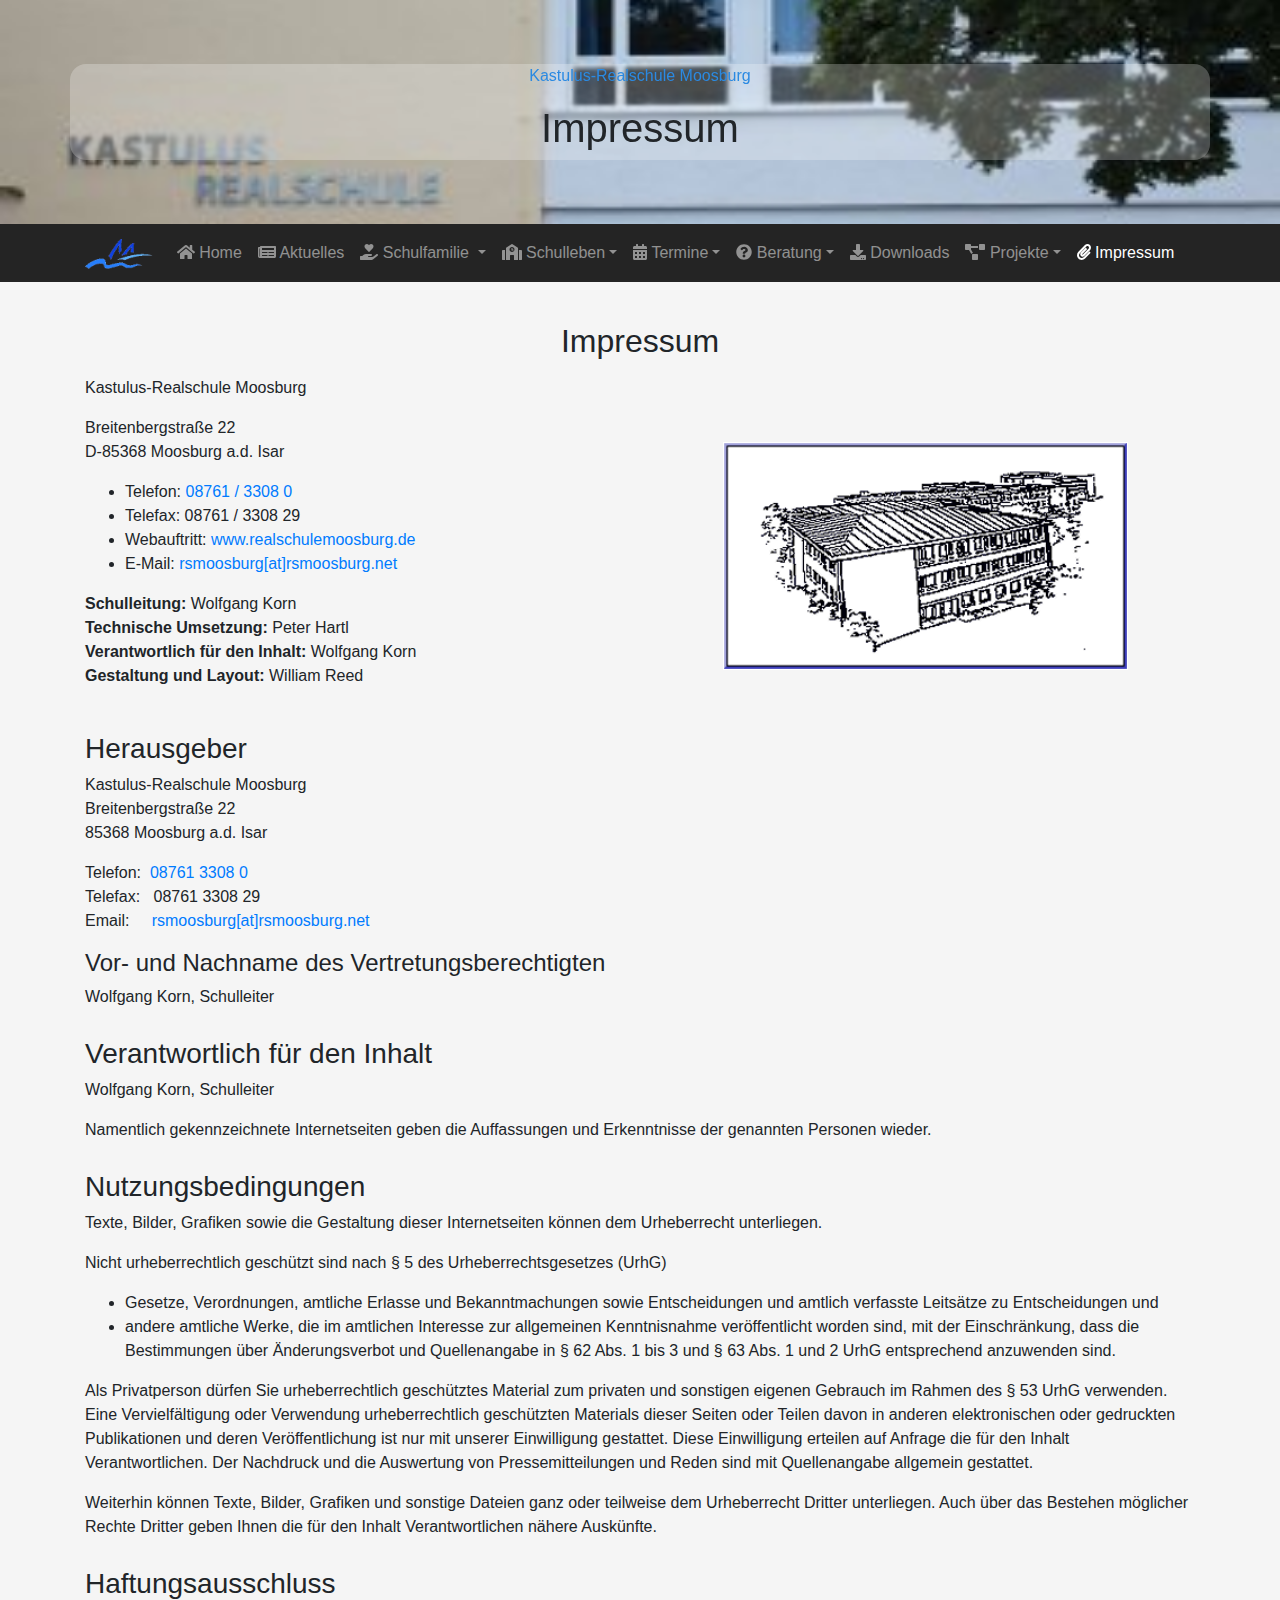
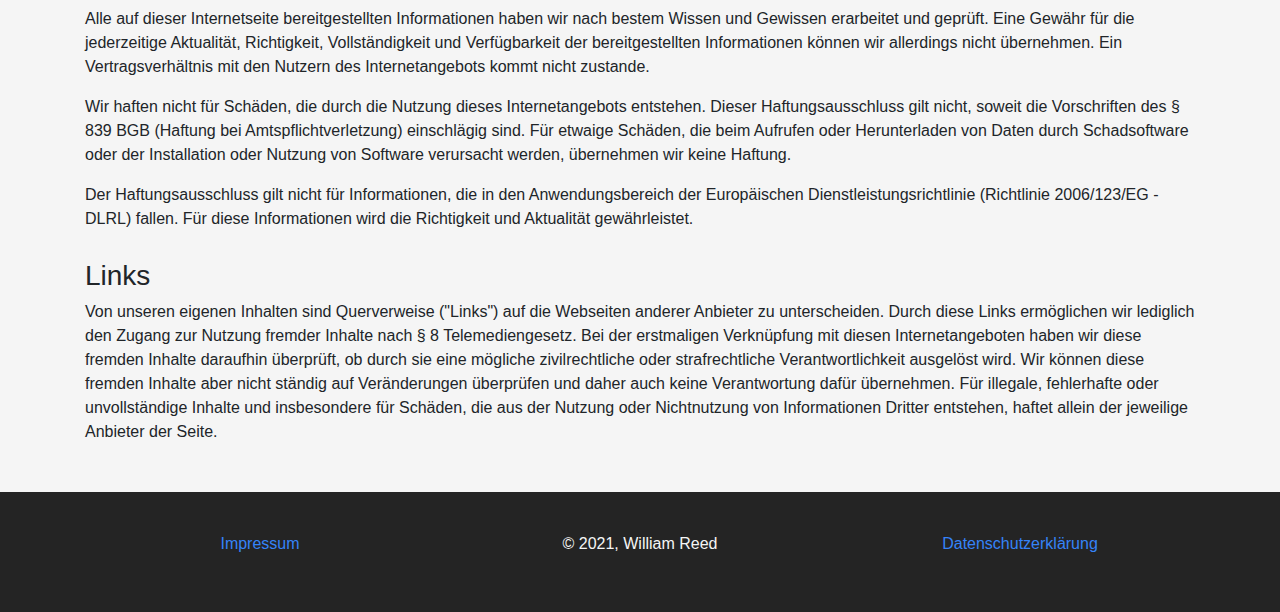
<file: impressum/index.html>
<!DOCTYPE html>
<!--[if lt IE 7]>      <html class="no-js lt-ie9 lt-ie8 lt-ie7"> <![endif]-->
<!--[if IE 7]>         <html class="no-js lt-ie9 lt-ie8"> <![endif]-->
<!--[if IE 8]>         <html class="no-js lt-ie9"> <![endif]-->
<!--[if gt IE 8]>      <html class="no-js"> <!--<![endif]-->
<html class="bg-darker">

<head>
    <meta charset="utf-8">
    <meta http-equiv="X-UA-Compatible" content="IE=edge">
    <title>Impressum | Kastulus-Realschule Moosburg</title>
    <meta name="description" content="">
    <meta name="viewport" content="width=device-width, initial-scale=1">
    <link rel="shortcut icon" type="image/x-icon" href="../old-favicon.ico">
    <!--<link rel="stylesheet" href="../shared/bootstrap-4.5.2-dist/css/bootstrap.min.css" />
        <script type="application/javascript" src="../shared/bootstrap-4.5.2-dist/js/bootstrap.min.js"></script>-->
    <link rel="stylesheet" href="../bootstrap_4_0/css/bootstrap.min.css" />
    <link rel="stylesheet" href="../shared/fontawesome-free-5.15.1-web/css/all.css" />
    <script type="application/javascript" src="../shared/fontawesome-free-5.15.1-web/js/all.js"></script>
    <!-- <link rel="stylesheet" href="../shared/css/styles.css" /> -->
    <script type="application/javascript" src="../js/jquery-3.3.1.min.js"></script>
    <script type="application/javascript" src="../js/popper.min.js"></script>
    <script type="application/javascript" src="../bootstrap_4_0/js/bootstrap.min.js"></script>
    <link rel="stylesheet" href="../css/styles.css" />
    <!--<script type="application/javascript" src="../shared/jquery-3.6.0/jquery.min.js"></script>-->
</head>

<body>
    <!--[if lt IE 7]>
            <p class="browsehappy">You are using an <strong>outdated</strong> browser. Please <a href="#">upgrade your browser</a> to improve your experience.</p>
        <![endif]-->

    <script type="application/javascript" src="../js/impressum-alert.js"></script>

    <header class="backg-header text-center">
        <div class="container header-content">
            <div class="row">
                <div class="col-md-12">
                    <p class="textc-smallheader">Kastulus-Realschule Moosburg</p>
                </div>
            </div>
            <div class="row">
                <div class="col-md-12">
                    <h1>Impressum</h1>
                </div>
            </div>
        </div>
    </header>

    <nav class="navbar navbar-expand-xl navbar-dark sticky-top bg-darker">
        <div class="container">
            <button class="navbar-toggler" type="button" data-toggle="collapse"
                data-target="#bs-example-navbar-collapse-1"><span class="navbar-toggler-icon"></span></button>

            <a class="navbar-brand navbar-img-container"><img class="navbar-img" src="../img/logo1.png"
                    alt="Logo der KRM"></a>
            <div class="collapse navbar-collapse" id="bs-example-navbar-collapse-1">
                <ul class="navbar-nav">
                    <li class="nav-item">
                        <a class="nav-link" href="../"><span class="fa fa-home"></span> Home<span
                                class="sr-only"></span></a>
                    </li>
                    <li class="nav-item">
                        <a class="nav-link" href="../aktuelles/"><span class="fa fa-newspaper"></span> Aktuelles</a>
                    </li>
                    <li class="nav-item dropdown">
                        <a href="#" class="nav-link dropdown-toggle" id="navbarDropdownMenuLink" data-toggle="dropdown">
                            <span class="fa fa-hand-holding-heart"></span> Schulfamilie
                        </a>
                        <div class="dropdown-menu backg-dark" aria-labelledby="navbarDropdownMenuLink">
                            <a href="../schulleitung/" class="dropdown-item">Schulleitung</a>
                            <a href="../lehrer/" class="dropdown-item">Lehrer*innen</a>
                            <a href="../schule/" class="dropdown-item">Über unsere Schule</a>
                            <a href="../angebot/" class="dropdown-item">Unser Angebot</a>
                            <a href="../blaeser/" class="dropdown-item">Bläserklasse</a>
                            <a href="../chorklasse/" class="dropdown-item">Chorklasse</a>
                            <a href="../smv/" class="dropdown-item">SMV</a>
                            <a href="../tutoren/" class="dropdown-item">Tutoren</a>
                            <a href="../medienscouts/" class="dropdown-item">Medienscouts</a>
                            <a href="../schuelerfirma/" class="dropdown-item">Schülerfirma</a>
                            <a href="../fach/" class="dropdown-item">Schulfächer</a>
                            <a href="../lions-quest/" class="dropdown-item">Lions-Quest</a>
                            <a href="../schulentwicklung/" class="dropdown-item">Schulentwicklung</a>
                            <a href="../foerderverein/" class="dropdown-item">Förderverein</a>
                            <a href="../elternbeirat/" class="dropdown-item">Elternbeirat</a>
                            <a href="../ehemals/" class="dropdown-item">Ehemalige</a>
                        </div>
                    </li>
                    <li class="nav-item dropdown">
                        <a href="#" class="nav-link dropdown-toggle" id="navbarDropdownMenuLink"
                            data-toggle="dropdown"><span class="fa fa-school"></span> Schulleben</a>
                        <div class="dropdown-menu backg-light" aria-labelledby="navbarDropdownMenuLink">
                            <a href="../abfahrt/" class="dropdown-item textc-dark">Studienfahrten</a>
                            <a href="../busbegleiter/" class="dropdown-item textc-dark">Schulbusbegleiter*innen</a>
                            <a href="../fussball/" class="dropdown-item textc-dark">Fuß- und Völkerball 2019</a>
                            <a href="../medienerziehung/" class="dropdown-item textc-dark">Medienerziehung</a>
                            <a href="../comewithme/" class="dropdown-item textc-dark">Come with ME Projekt</a>
                            <a href="../spendenlauferloes/" class="dropdown-item textc-dark">Spendenlauf</a>
                            <a href="../gasteig/" class="dropdown-item textc-dark">Im Gasteig</a>
                            <a href="../robotik/" class="dropdown-item textc-dark">Robotik</a>
                            <a href="../adac/" class="dropdown-item textc-dark">Hallo Auto</a>
                            <a href="../oper/" class="dropdown-item textc-dark">Oper vor Ort</a>
                            <a href="../theater/" class="dropdown-item textc-dark">Schultheater</a>
                            <a href="../konzert/" class="dropdown-item textc-dark">Bläserkonzert</a>
                            <a href="../zammgrauft/" class="dropdown-item textc-dark">Zammgrauft</a>
                            <a href="../ufasch/" class="dropdown-item textc-dark">Unterstufenfasching</a>
                            <a href="../schulleben-archiv/" class="dropdown-item textc-dark">Archiv</a>
                        </div>
                    </li>
                    <li class="nav-item dropdown">
                        <a href="#" class="nav-link dropdown-toggle" id="navbarDropdownMenuLink"
                            data-toggle="dropdown"><span class="fa fa-calendar-alt"></span> Termine</a>
                        <div class="dropdown-menu backg-accent" aria-labelledby="navbarDropdownMenuLink">
                            <a href="../termine/" class="dropdown-item">Allgemein</a>
                            <a href="../ferientermine/" class="dropdown-item">Ferientermine</a>
                        </div>
                    </li>
                    <li class="nav-item dropdown">
                        <a href="#" class="nav-link dropdown-toggle" id="navbarDropdownMenuLink"
                            data-toggle="dropdown"><span class="fa fa-question-circle"></span> Beratung</a>
                        <div class="dropdown-menu backg-light" aria-labelledby="navbarDropdownMenuLink">
                            <a href="../beratung/rs/" class="dropdown-item textc-dark">Die Realschule in Bayern</a>
                            <a href="../beratung/bedingungen/" class="dropdown-item textc-dark">Merkblatt zum
                                Übertritt</a>
                            <a href="../beratung/b_lehrer/" class="dropdown-item textc-dark">Beratungsleher*innen</a>
                            <a href="../beratung/beratungsstellen/"
                                class="dropdown-item textc-dark">Beratungsstellen</a>
                            <a href="../legasten/" class="dropdown-item textc-dark">Nachteilsausgleich</a>
                            <a href="../notfallnummern/" class="dropdown-item textc-dark">Notfallnummern für Kinder und
                                Jugendliche</a>
                            <a href="../beratung/gewalt/" class="dropdown-item textc-dark">Sexual- und Gewaltdelikte</a>
                            <a href="../gesund/" class="dropdown-item textc-dark">Gesunde Schule</a>
                            <a href="../beratung/lernen/" class="dropdown-item textc-dark">Lerntipps für Eltern</a>
                            <a href="../job/" class="dropdown-item textc-dark">Job-Börse</a>
                            <a href="../berufsberatung/kunze2020-21/" class="dropdown-item textc-dark">Berufsberatung
                                Frau Kunze</a>
                            <a href="../beratung/links/" class="dropdown-item textc-dark">Weiterführende Links</a>
                        </div>
                    </li>
                    <li class="nav-item">
                        <a href="../downloads/" class="nav-link"><span class="fa fa-download"></span> Downloads</a>
                    </li>
                    <li class="nav-item dropdown">
                        <a href="#" class="nav-link dropdown-toggle" id="navbarDropdownMenuLink"
                            data-toggle="dropdown"><span class="fa fa-project-diagram"></span> Projekte</a>
                        <div class="dropdown-menu backg-accent" aria-labelledby="navbarDropdownMenuLink">
                            <a href="../projekte/muelleimer/" class="dropdown-item">Mülleimerprojekt</a>
                            <a href="../theater/" class="dropdown-item">Theaterprojekt 2018: Animal Farm</a>
                            <a href="../projekte/raupen/" class="dropdown-item">Schmetterlinge</a>
                            <a href="../projekte/kastulus/" class="dropdown-item">Der Heilige Kastulus</a>
                            <a href="../projekte/auwald/" class="dropdown-item">Fauna im Moosburger Isarauwald</a>
                            <a href="../projekte/wasser/" class="dropdown-item">Gewässerexkursion</a>
                            <a href="../art/schmuckbuchstaben/" class="dropdown-item">Schmuckbuchstaben</a>
                        </div>
                    </li>
                    <!--<li class="nav-item">
                                        <a href="" class="nav-link">Lehrer*innen-Bereich</a>
                                    </li>-->
                    <li class="nav-item active">
                        <a href="#" class="nav-link"><span class="fa fa-paperclip"></span> Impressum</a>
                    </li>
                </ul>
            </div>
        </div>
    </nav>

    <section>
        <div class="container">
            <div class="row">
                <div class="col-md-12">
                    <h2 class="text-center">Impressum</h2>
                </div>
            </div>
            <!--<div class="row">
                <div class="col-md-6">
                    <p>Lorem ipsum, dolor sit amet consectetur adipisicing elit. Animi nulla commodi voluptatum!
                        Explicabo quidem officia laboriosam repudiandae eius atque laudantium veritatis, dignissimos ex
                        quo rerum earum sit dicta rem necessitatibus eum, enim modi illum exercitationem!</p>
                </div>
                <div class="col-md-6">
                    <p>Lorem ipsum dolor sit amet consectetur adipisicing elit. Ad ipsum, rerum amet consequuntur error
                        cum, molestiae ducimus saepe blanditiis veniam praesentium distinctio minima fuga nostrum sint
                        dignissimos. Commodi sit deleniti iure? Voluptate accusamus soluta consequatur ut cumque sint
                        nobis iure.</p>
                </div>
            </div>-->
            <div class="row">
                <div class="col-md-6">
                    <p>Kastulus-Realschule Moosburg</p>
                    <p>Breitenbergstraße 22<br />
                        D-85368 Moosburg a.d. Isar</p>
                    <ul>
                        <li>Telefon: <a href="tel:+49876133080">08761 / 3308 0</a></li>
                        <li>Telefax: 08761 / 3308 29</li>
                        <li>Webauftritt: <a href="https://www.realschulemoosburg.de">www.realschulemoosburg.de</a></li>
                        <li>E-Mail: <a href="mailto:rsmoosburg@rsmoosburg.net">rsmoosburg[at]rsmoosburg.net</a></li>
                    </ul>
                    <p>
                        <strong>Schulleitung: </strong>Wolfgang Korn<br />
                        <strong>Technische Umsetzung: </strong>Peter Hartl<br />
                        <strong>Verantwortlich für den Inhalt: </strong>Wolfgang Korn<br />
                        <strong>Gestaltung und Layout: </strong>William Reed
                    </p>

                </div>
                <div class="col-md-6 text-center align-content-center">
                    <img src="../img/zeichnung.gif" alt="Bleistiftskizze der Kastulus-Realschule">
                </div>
            </div>
            <div class="row">
                <div class="col-md-12">
                    <h3>
                        Herausgeber
                    </h3>
                    <p>
                        Kastulus-Realschule Moosburg<br />
                        Breitenbergstraße 22<br />
                        85368 Moosburg a.d. Isar
                    </p>
                    <p>
                        Telefon:&nbsp;&nbsp;<a href="tel:+49876133080">08761&nbsp;3308&nbsp;0</a><br />
                        Telefax:&nbsp;&nbsp;&nbsp;08761&nbsp;3308&nbsp;29<br />
                        Email:&nbsp;&nbsp;&nbsp;&nbsp;&nbsp;<a
                            href="mailto:rsmoosburg@rsmoosburg.net">rsmoosburg[at]rsmoosburg.net</a>
                    </p>
                    <h4>Vor- und Nachname des Vertretungsberechtigten</h4>
                    <p>Wolfgang Korn, Schulleiter</p>
                    <h3>Verantwortlich für den Inhalt</h3>
                    <p>Wolfgang Korn, Schulleiter</p>
                    <p>Namentlich gekennzeichnete Internetseiten geben die Auffassungen und Erkenntnisse der genannten
                        Personen wieder.</p>
                    <h3>Nutzungsbedingungen</h3>
                    <p>Texte, Bilder, Grafiken sowie die Gestaltung dieser Internetseiten können dem Urheberrecht
                        unterliegen.</p>
                    <p>Nicht urheberrechtlich geschützt sind nach § 5 des Urheberrechtsgesetzes (UrhG)</p>
                    <ul>
                        <li>Gesetze, Verordnungen, amtliche Erlasse und Bekanntmachungen sowie Entscheidungen und
                            amtlich verfasste Leitsätze zu
                            Entscheidungen und</li>
                        <li>andere amtliche Werke, die im amtlichen Interesse zur allgemeinen Kenntnisnahme
                            veröffentlicht worden sind, mit der Einschränkung, dass die Bestimmungen über
                            Änderungsverbot und Quellenangabe in § 62 Abs. 1 bis 3 und § 63 Abs. 1 und 2 UrhG
                            entsprechend anzuwenden sind.</li>
                    </ul>
                    <p>
                        Als Privatperson dürfen Sie urheberrechtlich geschütztes Material zum privaten und sonstigen
                        eigenen Gebrauch im Rahmen des § 53 UrhG verwenden. Eine Vervielfältigung oder Verwendung
                        urheberrechtlich geschützten Materials dieser Seiten oder Teilen davon in anderen elektronischen
                        oder gedruckten
                        Publikationen und deren
                        Veröffentlichung ist nur mit unserer Einwilligung gestattet. Diese Einwilligung erteilen auf
                        Anfrage die für den Inhalt Verantwortlichen. Der Nachdruck und die Auswertung von
                        Pressemitteilungen und Reden sind mit Quellenangabe allgemein gestattet.
                    </p>
                    <p>
                        Weiterhin können Texte, Bilder, Grafiken und sonstige Dateien ganz oder teilweise dem
                        Urheberrecht Dritter unterliegen.
                        Auch über das Bestehen möglicher Rechte Dritter geben Ihnen die für den Inhalt Verantwortlichen
                        nähere Auskünfte.
                    </p>
                    <h3>
                        Haftungsausschluss
                    </h3>
                    <p>
                        Alle auf dieser Internetseite bereitgestellten Informationen haben wir nach bestem Wissen und
                        Gewissen erarbeitet und
                        geprüft. Eine Gewähr für die jederzeitige Aktualität, Richtigkeit, Vollständigkeit und
                        Verfügbarkeit der bereitgestellten Informationen können wir allerdings nicht übernehmen. Ein
                        Vertragsverhältnis mit den Nutzern des
                        Internetangebots kommt nicht zustande.
                    </p>
                    <p>
                        Wir haften nicht für Schäden, die durch die Nutzung dieses Internetangebots entstehen. Dieser
                        Haftungsausschluss gilt nicht, soweit die Vorschriften des § 839 BGB (Haftung bei
                        Amtspflichtverletzung) einschlägig sind. Für etwaige Schäden, die beim Aufrufen oder
                        Herunterladen von Daten durch Schadsoftware oder der Installation oder Nutzung von Software
                        verursacht werden, übernehmen wir keine Haftung.
                    </p>
                    <p>
                        Der Haftungsausschluss gilt nicht für Informationen, die in den Anwendungsbereich der
                        Europäischen Dienstleistungsrichtlinie (Richtlinie 2006/123/EG - DLRL) fallen. Für diese
                        Informationen wird die Richtigkeit und Aktualität gewährleistet.
                    </p>
                    <h3>Links</h3>
                    <p>
                        Von unseren eigenen Inhalten sind Querverweise ("Links") auf die Webseiten anderer Anbieter zu
                        unterscheiden. Durch diese Links ermöglichen wir lediglich den Zugang zur Nutzung fremder
                        Inhalte nach § 8 Telemediengesetz. Bei der erstmaligen Verknüpfung mit diesen Internetangeboten
                        haben wir diese fremden Inhalte daraufhin überprüft, ob durch sie eine mögliche zivilrechtliche
                        oder strafrechtliche Verantwortlichkeit ausgelöst wird. Wir können diese fremden Inhalte aber
                        nicht ständig auf Veränderungen überprüfen und daher auch keine Verantwortung dafür übernehmen.
                        Für illegale, fehlerhafte oder unvollständige Inhalte und insbesondere für Schäden, die aus der
                        Nutzung oder Nichtnutzung von Informationen Dritter entstehen, haftet allein der jeweilige
                        Anbieter der Seite.
                    </p>
                </div>
            </div>
        </div>
    </section>

    <!--<section class="backg-dark">
        <div class="container">
            <div class="row">
                <div class="col-md-6">
                    <h2>Schule ohne Rassismus</h2>
                    <p>Lorem ipsum dolor, sit amet consectetur adipisicing elit. Veniam doloremque veritatis obcaecati
                        quae dolorem repellat vero deleniti molestias. Maiores, asperiores?</p>
                </div>
                <div class="col-md-6 text-center">
                    <img src="../img/rassismus.jpg" alt="Logo von 'Schule ohne Rassismus - Schule mit Courage'"
                        class="img-rassismus-small">
                </div>
            </div>
        </div>
    </section>

    <section class="backg-accent">
        <div class="container">
            <div class="row">
                <div class="col-md-6 text-center">
                    <img src="../img/schule2.jpg"
                        alt="Bild vom Eingang der Kastulus-Realschule Moosburg mit Schriftzug">
                </div>
                <div class="col-md-6">
                    <h2>Digitale Schule</h2>
                    <p>Lorem, ipsum dolor sit amet consectetur adipisicing elit. Consectetur doloribus quis in? Enim,
                        voluptatum unde et laudantium totam assumenda, aperiam provident odio maxime optio laboriosam
                        eos. Earum perspiciatis magnam, tempora est officia expedita fugiat iusto deleniti eligendi
                        rerum sed tenetur repellat vero neque deserunt ab numquam quas labore sunt. Atque?</p>
                </div>
            </div>
        </div>
    </section>-->

    <footer class="bg-darker">
        <div class="container">
            <div class="row">
                <div class="col-md-4 text-center">
                    <a href="../impressum/">Impressum</a>
                </div>
                <div class="col-md-4 text-center">
                    <p>&copy; 2021, William Reed</p>
                </div>
                <div class="col-md-4 text-center">
                    <a href="../datenschutz/">Datenschutzerklärung</a>
                </div>
            </div>
        </div>
    </footer>

    <!--<script src="" async defer></script>-->
</body>

</html>
</file>
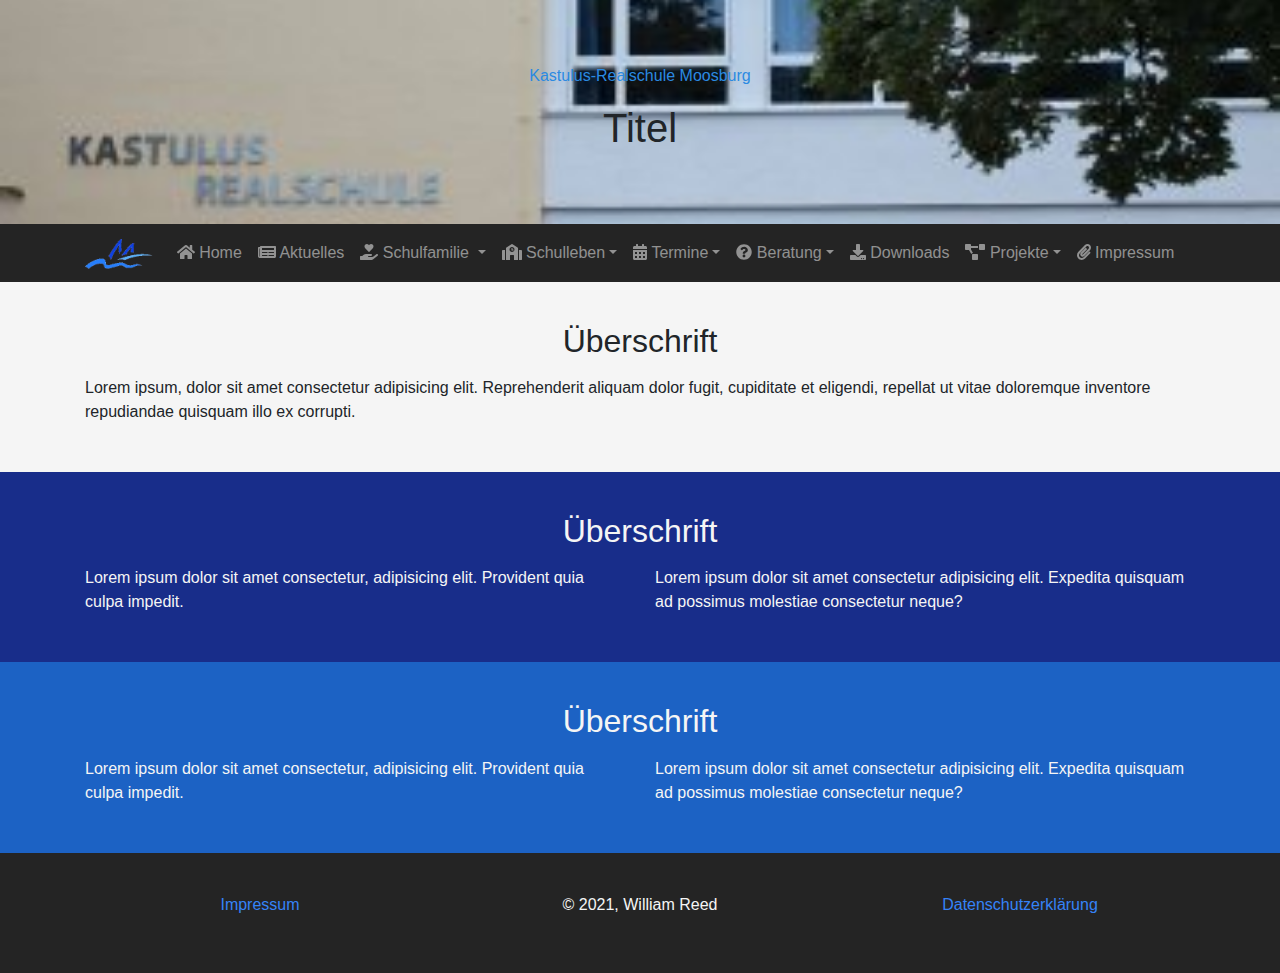
<file: page.html>
<!DOCTYPE html>
<!--[if lt IE 7]>      <html class="no-js lt-ie9 lt-ie8 lt-ie7"> <![endif]-->
<!--[if IE 7]>         <html class="no-js lt-ie9 lt-ie8"> <![endif]-->
<!--[if IE 8]>         <html class="no-js lt-ie9"> <![endif]-->
<!--[if gt IE 8]>      <html class="no-js"> <!--<![endif]-->
<html class="bg-darker">

<head>
    <meta charset="utf-8">
    <meta http-equiv="X-UA-Compatible" content="IE=edge">
    <title>Seitentitel | Kastulus-Realschule Moosburg</title>
    <meta name="description" content="Homepage der Kastulus-Realschule Moosburg">
    <meta name="viewport" content="width=device-width, initial-scale=1">
    <link rel="shortcut icon" type="image/x-icon" href="../old-favicon.ico">
    <meta name="theme-color" content="#242424" />
    <link rel="stylesheet" href="../bootstrap_4_0/css/bootstrap.min.css" />
    <link rel="stylesheet" href="../shared/fontawesome-free-5.15.1-web/css/all.css" />
    <script type="application/javascript" src="../shared/fontawesome-free-5.15.1-web/js/all.js"></script>
    <script type="application/javascript" src="../js/jquery-3.3.1.min.js"></script>
    <script type="application/javascript" src="../js/popper.min.js"></script>
    <script type="application/javascript" src="../bootstrap_4_0/js/bootstrap.min.js"></script>
    <link rel="stylesheet" href="../css/styles.css" />
</head>

<body>
    <!--[if lt IE 7]>
            <p class="browsehappy">You are using an <strong>outdated</strong> browser. Please <a href="#">upgrade your browser</a> to improve your experience.</p>
        <![endif]-->




    <!-- Beginn der Kopfzeile -->

    <header class="backg-header text-center">
        <div class="container">
            <div class="row">
                <div class="col-md-12">
                    <p class="textc-smallheader">Kastulus-Realschule Moosburg</p>
                </div>
            </div>
            <div class="row">
                <div class="col-md-12">
                    <h1>Titel</h1>
                </div>
            </div>
        </div>
    </header>

    <!-- Ende der Kopfzeile -->




    <!-- Beginn der Navigationsleiste -->

    <nav class="navbar navbar-expand-xl navbar-dark sticky-top bg-darker">
        <div class="container">
            <button class="navbar-toggler" type="button" data-toggle="collapse"
                data-target="#bs-example-navbar-collapse-1"><span class="navbar-toggler-icon"></span></button>

            <a class="navbar-brand navbar-img-container"><img class="navbar-img" src="../img/logo1.png"
                    alt="Logo der KRM"></a>
            <div class="collapse navbar-collapse" id="bs-example-navbar-collapse-1">
                <ul class="navbar-nav">
                    <li class="nav-item">
                        <a class="nav-link" href="../"><span class="fa fa-home"></span> Home<span
                                class="sr-only"></span></a>
                    </li>
                    <li class="nav-item">
                        <a class="nav-link" href="../aktuelles/"><span class="fa fa-newspaper"></span> Aktuelles</a>
                    </li>
                    <li class="nav-item dropdown">
                        <a href="#" class="nav-link dropdown-toggle" id="navbarDropdownMenuLink" data-toggle="dropdown">
                            <span class="fa fa-hand-holding-heart"></span> Schulfamilie
                        </a>
                        <div class="dropdown-menu backg-dark" aria-labelledby="navbarDropdownMenuLink">
                            <a href="../schulleitung/" class="dropdown-item">Schulleitung</a>
                            <a href="../lehrer/" class="dropdown-item">Lehrer*innen</a>
                            <a href="../schule/" class="dropdown-item">Über unsere Schule</a>
                            <a href="../angebot/" class="dropdown-item">Unser Angebot</a>
                            <a href="../blaeser/" class="dropdown-item">Bläserklasse</a>
                            <a href="../chorklasse/" class="dropdown-item">Chorklasse</a>
                            <a href="../smv/" class="dropdown-item">SMV</a>
                            <a href="../tutoren/" class="dropdown-item">Tutoren</a>
                            <a href="../medienscouts/" class="dropdown-item">Medienscouts</a>
                            <a href="../schuelerfirma/" class="dropdown-item">Schülerfirma</a>
                            <a href="../fach/" class="dropdown-item">Schulfächer</a>
                            <a href="../lions-quest/" class="dropdown-item">Lions-Quest</a>
                            <a href="../schulentwicklung/" class="dropdown-item">Schulentwicklung</a>
                            <a href="../foerderverein/" class="dropdown-item">Förderverein</a>
                            <a href="../elternbeirat/" class="dropdown-item">Elternbeirat</a>
                            <a href="../ehemals/" class="dropdown-item">Ehemalige</a>
                        </div>
                    </li>
                    <li class="nav-item dropdown">
                        <a href="#" class="nav-link dropdown-toggle" id="navbarDropdownMenuLink"
                            data-toggle="dropdown"><span class="fa fa-school"></span> Schulleben</a>
                        <div class="dropdown-menu backg-light" aria-labelledby="navbarDropdownMenuLink">
                            <a href="../abfahrt/" class="dropdown-item textc-dark">Studienfahrten</a>
                            <a href="../busbegleiter/" class="dropdown-item textc-dark">Schulbusbegleiter*innen</a>
                            <a href="../fussball/" class="dropdown-item textc-dark">Fuß- und Völkerball 2019</a>
                            <a href="../medienerziehung/" class="dropdown-item textc-dark">Medienerziehung</a>
                            <a href="../comewithme/" class="dropdown-item textc-dark">Come with ME Projekt</a>
                            <a href="../spendenlauferloes/" class="dropdown-item textc-dark">Spendenlauf</a>
                            <a href="../gasteig/" class="dropdown-item textc-dark">Im Gasteig</a>
                            <a href="../robotik/" class="dropdown-item textc-dark">Robotik</a>
                            <a href="../adac/" class="dropdown-item textc-dark">Hallo Auto</a>
                            <a href="../oper/" class="dropdown-item textc-dark">Oper vor Ort</a>
                            <a href="../theater/" class="dropdown-item textc-dark">Schultheater</a>
                            <a href="../konzert/" class="dropdown-item textc-dark">Bläserkonzert</a>
                            <a href="../zammgrauft/" class="dropdown-item textc-dark">Zammgrauft</a>
                            <a href="../ufasch/" class="dropdown-item textc-dark">Unterstufenfasching</a>
                            <a href="../schulleben-archiv/" class="dropdown-item textc-dark">Archiv</a>
                        </div>
                    </li>
                    <li class="nav-item dropdown">
                        <a href="#" class="nav-link dropdown-toggle" id="navbarDropdownMenuLink"
                            data-toggle="dropdown"><span class="fa fa-calendar-alt"></span> Termine</a>
                        <div class="dropdown-menu backg-accent" aria-labelledby="navbarDropdownMenuLink">
                            <a href="../termine/" class="dropdown-item">Allgemein</a>
                            <a href="../ferientermine/" class="dropdown-item">Ferientermine</a>
                        </div>
                    </li>
                    <li class="nav-item dropdown">
                        <a href="#" class="nav-link dropdown-toggle" id="navbarDropdownMenuLink"
                            data-toggle="dropdown"><span class="fa fa-question-circle"></span> Beratung</a>
                        <div class="dropdown-menu backg-light" aria-labelledby="navbarDropdownMenuLink">
                            <a href="../beratung/rs/" class="dropdown-item textc-dark">Die Realschule in Bayern</a>
                            <a href="../beratung/bedingungen/" class="dropdown-item textc-dark">Merkblatt zum
                                Übertritt</a>
                            <a href="../beratung/b_lehrer/" class="dropdown-item textc-dark">Beratungsleher*innen</a>
                            <a href="../beratung/beratungsstellen/"
                                class="dropdown-item textc-dark">Beratungsstellen</a>
                            <a href="../legasten/" class="dropdown-item textc-dark">Nachteilsausgleich</a>
                            <a href="../notfallnummern/" class="dropdown-item textc-dark">Notfallnummern für Kinder und
                                Jugendliche</a>
                            <a href="../beratung/gewalt/" class="dropdown-item textc-dark">Sexual- und Gewaltdelikte</a>
                            <a href="../gesund/" class="dropdown-item textc-dark">Gesunde Schule</a>
                            <a href="../beratung/lernen/" class="dropdown-item textc-dark">Lerntipps für Eltern</a>
                            <a href="../job/" class="dropdown-item textc-dark">Job-Börse</a>
                            <a href="../berufsberatung/kunze2020-21/" class="dropdown-item textc-dark">Berufsberatung
                                Frau Kunze</a>
                            <a href="../beratung/links/" class="dropdown-item textc-dark">Weiterführende Links</a>
                        </div>
                    </li>
                    <li class="nav-item">
                        <a href="../downloads/" class="nav-link"><span class="fa fa-download"></span> Downloads</a>
                    </li>
                    <li class="nav-item dropdown">
                        <a href="#" class="nav-link dropdown-toggle" id="navbarDropdownMenuLink"
                            data-toggle="dropdown"><span class="fa fa-project-diagram"></span> Projekte</a>
                        <div class="dropdown-menu backg-accent" aria-labelledby="navbarDropdownMenuLink">
                            <a href="../projekte/muelleimer/" class="dropdown-item">Mülleimerprojekt</a>
                            <a href="../theater/" class="dropdown-item">Theaterprojekt 2018: Animal Farm</a>
                            <a href="../projekte/raupen/" class="dropdown-item">Schmetterlinge</a>
                            <a href="../projekte/kastulus/" class="dropdown-item">Der Heilige Kastulus</a>
                            <a href="../projekte/auwald/" class="dropdown-item">Fauna im Moosburger Isarauwald</a>
                            <a href="../projekte/wasser/" class="dropdown-item">Gewässerexkursion</a>
                            <a href="../art/schmuckbuchstaben/" class="dropdown-item">Schmuckbuchstaben</a>
                        </div>
                    </li>
                    <!--<li class="nav-item">
                                    <a href="" class="nav-link">Lehrer*innen-Bereich</a>
                                </li>-->
                    <li class="nav-item">
                        <a href="../impressum/" class="nav-link"><span class="fa fa-paperclip"></span> Impressum</a>
                    </li>
                </ul>
            </div>
        </div>
    </nav>

    <!-- Ende der Navigationsleiste -->




    <!-- Beginn des Hauptinhaltes -->

    <main>
        <section>
            <div class="container">
                <div class="row text-center">
                    <div class="col-md-12">
                        <h2>Überschrift</h2>
                    </div>
                </div>
                <div class="row">
                    <div class="col-md-12">
                        <p>Lorem ipsum, dolor sit amet consectetur adipisicing elit. Reprehenderit aliquam dolor fugit,
                            cupiditate et eligendi, repellat ut vitae doloremque inventore repudiandae quisquam illo ex
                            corrupti.</p>
                    </div>
                </div>
            </div>
        </section>

        <section class="backg-dark">
            <div class="container">
                <div class="row text-center">
                    <div class="col-md-12">
                        <h2>Überschrift</h2>
                    </div>
                </div>
                <div class="row">
                    <div class="col-md-6">
                        <p>Lorem ipsum dolor sit amet consectetur, adipisicing elit. Provident quia culpa impedit.</p>
                    </div>
                    <div class="col-md-6">
                        <p>Lorem ipsum dolor sit amet consectetur adipisicing elit. Expedita quisquam ad possimus
                            molestiae consectetur neque?</p>
                    </div>
                </div>
            </div>
        </section>

        <section class="backg-accent">
            <div class="container">
                <div class="row text-center">
                    <div class="col-md-12">
                        <h2>Überschrift</h2>
                    </div>
                </div>
                <div class="row">
                    <div class="col-md-6">
                        <p>Lorem ipsum dolor sit amet consectetur, adipisicing elit. Provident quia culpa impedit.</p>
                    </div>
                    <div class="col-md-6">
                        <p>Lorem ipsum dolor sit amet consectetur adipisicing elit. Expedita quisquam ad possimus
                            molestiae consectetur neque?</p>
                    </div>
                </div>
            </div>
        </section>
    </main>

    <!-- Ende des Hauptinhaltes -->





    <!-- Beginn der Fußzeile -->

    <footer class="bg-darker">
        <div class="container">
            <div class="row">
                <div class="col-md-4 text-center">
                    <a href="../impressum/">Impressum</a>
                </div>
                <div class="col-md-4 text-center">
                    <p>&copy; 2021, William Reed</p>
                </div>
                <div class="col-md-4 text-center">
                    <a href="../datenschutz/">Datenschutzerklärung</a>
                </div>
            </div>
        </div>
    </footer>

    <!-- Ende der Fußzeile -->





    <!--<script src="" async defer></script>-->
</body>

</html>
</file>
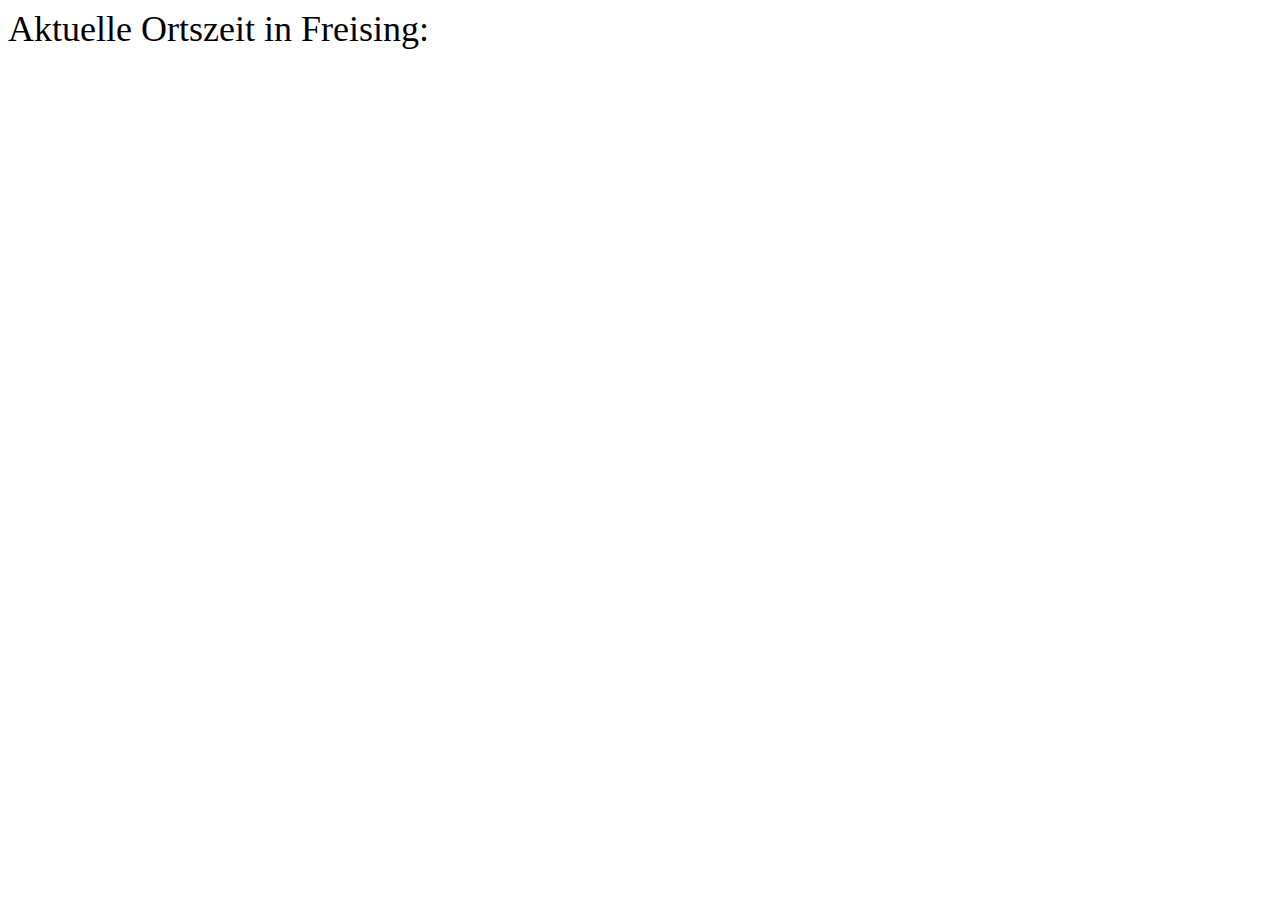
<file: uhr.html>
<!DOCTYPE html>
<html>
<head>
<meta charset="utf-8">
<title>Uhr</title>
</head>
<body style="font-family:'Comic Sans MS'">
<a href="https://time.is/Freising" id="time_is_link" rel="nofollow" style="font-size:36px; text-decoration:none; color:black;">Aktuelle Ortszeit in Freising:</a>
<span id="Freising_z704" style="font-size:36px"></span>
<script src="//widget.time.is/de.js"></script>
<script>
time_is_widget.init({Freising_z704:{template:"TIME<br>DATE<br>SUN", date_format:"dayname, dnum. monthname year, week", sun_format:"Sonnenaufgang: srhour:srminute Sonnenuntergang: sshour:ssminute<br>Tageslänge: dlhoursh dlminutesm", coords:"48.4035100,11.7487600"}});
</script>
</body>
</html>
</file>
<file: shared/css/styles.css>
body {
  padding-top: 0.5em;
  padding-right: 0.5em;
  background-color: whitesmoke;
  color: #343a40;
}

.padding-0_5em {
  padding-left: 0.5em;
  padding-right: 0.5em;
}

footer {
  background-color: #343a40;
  color: whitesmoke;
}

.red-text {
  color: darkred;
}
/*# sourceMappingURL=styles.css.map */
</file>
<file: css/styles.css>
html {
  scrollbar-width: thin;
  scrollbar-color: #575757 #000000;
}

body {
  background-color: whitesmoke;
}

.backg-header {
  background-color: #5daffe;
}

.header-content {
  background-color: rgba(0, 0, 0, 0);
}

@supports ((-webkit-backdrop-filter: blur()) or (backdrop-filter: blur())) or (-webkit-backdrop-filter: blur()) {
  .header-content {
    background-color: rgba(255, 255, 255, 0.25) !important;
    width: 100% !important;
    height: 100% !important;
    border-radius: 1em !important;
    backdrop-filter: blur(1px) !important;
    -webkit-backdrop-filter: blur(1px) !important;
  }
  .backg-header {
    background-image: url("../img/schule2.jpg") !important;
    background-attachment: local !important;
    background-position: center center !important;
    background-repeat: no-repeat !important;
    background-size: cover !important;
  }
}

.backg-light {
  background-color: #5daffe !important;
}

.backg-dark {
  background-color: #182d8a;
  color: whitesmoke;
}

.backg-accent {
  background-color: #1c62c4;
  color: whitesmoke;
}

.bg-dark {
  color: whitesmoke;
}

header {
  padding-top: 4em;
  padding-bottom: 4em;
}

section {
  padding-top: 0.5em;
  padding-bottom: 2em;
}

section img {
  margin-top: 2em;
  width: 75%;
}

section video {
  margin-top: 2em;
  width: 75%;
}

section .img-rassismus-small {
  width: 75%;
}

section .img-digitale-schule {
  width: 60%;
}

section h2 {
  margin-top: 1em;
  margin-bottom: 0.5em;
}

section h3 {
  margin-top: 1em;
  margin-bottom: 0.25em;
}

section .no-deco-links {
  text-decoration: none;
  color: #242424 !important;
}

section .no-deco-links .no.deco-text {
  text-decoration: none;
  color: #242424 !important;
}

footer {
  padding-top: 2.5em;
  padding-bottom: 2.5em;
  color: whitesmoke !important;
}

footer a {
  text-decoration: none;
  color: #3583f8;
}

footer a :hover {
  color: #336bc0;
}

footer p {
  color: whitesmoke;
}

.dropdown-menu {
  color: whitesmoke;
}

.dropdown-item {
  color: whitesmoke;
}

.textc-dark {
  color: #242424;
}

.textc-light {
  color: whitesmoke;
}

.textc-smallheader {
  color: inherit;
}

@supports ((-webkit-backdrop-filter: blur()) or (backdrop-filter: blur())) or (-webkit-backdrop-filter: blur()) {
  .textc-smallheader {
    color: #2b8ae2 !important;
  }
}

.bg-darker {
  background-color: #242424;
  color: whitesmoke;
}

.navbar-img {
  width: 3.385em !important;
}

.mainpage-video {
  width: 100% !important;
  height: 20em;
}

@media only screen and (max-width: 1200px) {
  .mainpage-video {
    width: 100% !important;
    height: 15em;
  }
}

.mainpage-rundgang-img {
  width: 75.5%;
}

.rundgang-container {
  height: -webkit-max-content;
  height: -moz-max-content;
  height: max-content;
}

.rundgang-container div {
  height: 100%;
}

.rundgang-container img {
  margin-top: auto !important;
}

.margin-top-1em {
  margin-top: 1em;
}

.aktuell-img {
  margin-top: 0em !important;
  height: 5em;
  width: auto;
}

@media only screen and (max-width: 770px) {
  .aktuell-img {
    height: 4em !important;
    width: auto;
  }
}

.p-no-margin-bottom {
  margin-bottom: 0em !important;
}

.aktuell-container {
  width: 100%;
}

@media only screen and (max-width: 770px) {
  .aktuell-container {
    width: 50%;
  }
}

.aktuell-toggler {
  visibility: unset;
}

@media only screen and (min-width: 770px) {
  .aktuell-toggler {
    visibility: collapse !important;
  }
}

#aktuell-collapse-1 {
  visibility: visible;
}

.hr-no-margin {
  margin-top: 0.5em !important;
  margin-right: 0em !important;
  margin-bottom: 0.5em !important;
  margin-left: 0em !important;
}
/*# sourceMappingURL=styles.css.map */
</file>
